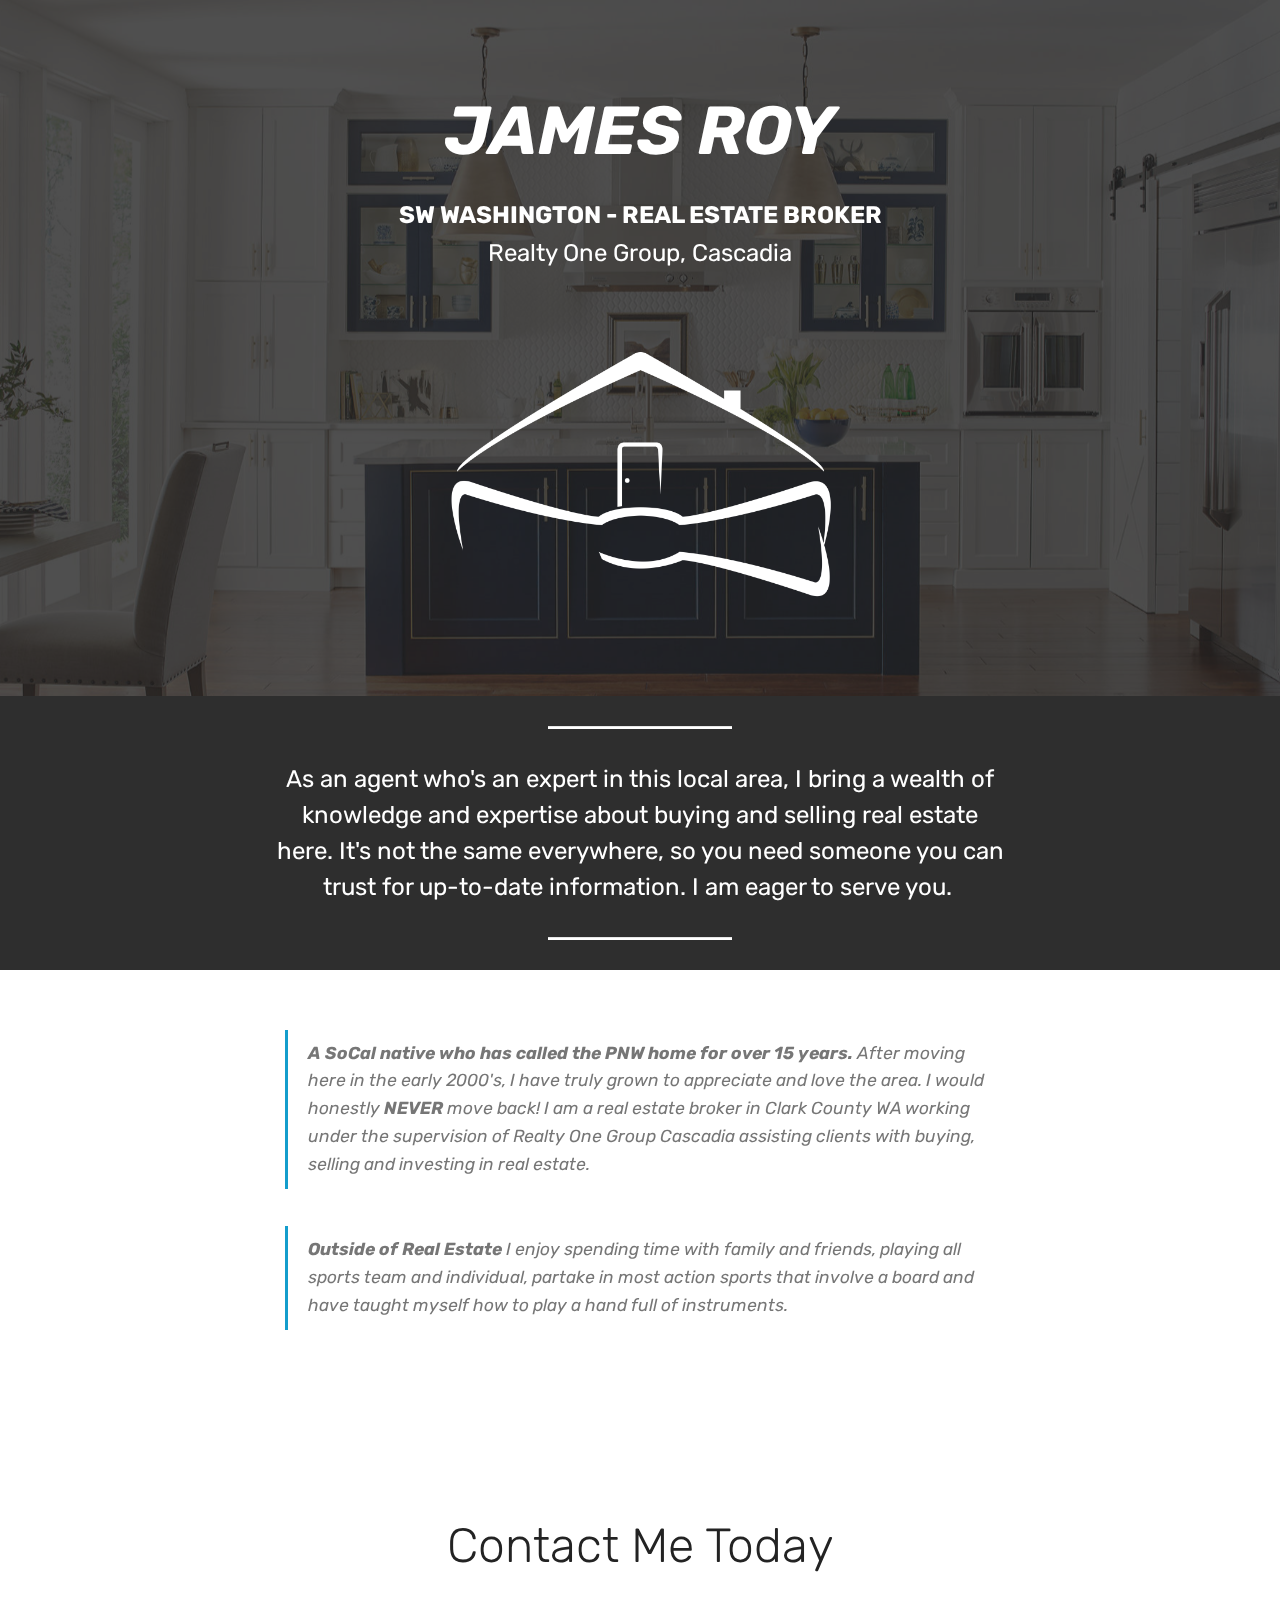
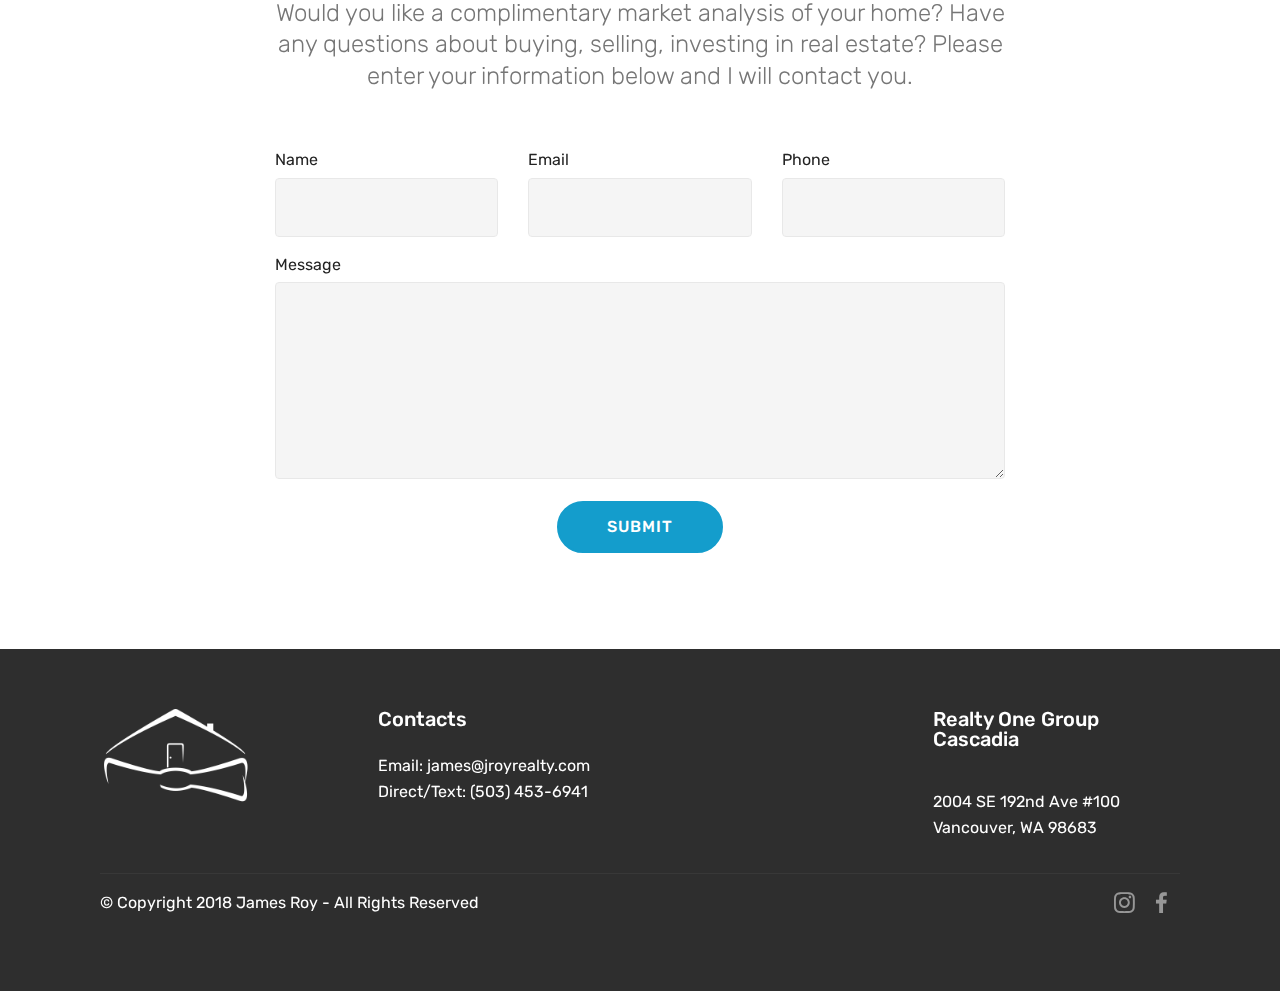
<file: index.html>
<!DOCTYPE html>
<html >
<head>
  <!-- Site made with Mobirise Website Builder v4.8.2, https://mobirise.com -->
  <meta charset="UTF-8">
  <meta http-equiv="X-UA-Compatible" content="IE=edge">
  <meta name="generator" content="Mobirise v4.8.2, mobirise.com">
  <meta name="viewport" content="width=device-width, initial-scale=1, minimum-scale=1">
  <link rel="shortcut icon" href="assets/images/logo4.png" type="image/x-icon">
  <meta name="description" content="">
  <title>Home</title>
  <link rel="stylesheet" href="assets/tether/tether.min.css">
  <link rel="stylesheet" href="assets/bootstrap/css/bootstrap.min.css">
  <link rel="stylesheet" href="assets/bootstrap/css/bootstrap-grid.min.css">
  <link rel="stylesheet" href="assets/bootstrap/css/bootstrap-reboot.min.css">
  <link rel="stylesheet" href="assets/socicon/css/styles.css">
  <link rel="stylesheet" href="assets/theme/css/style.css">
  <link rel="stylesheet" href="assets/mobirise/css/mbr-additional.css" type="text/css">
  
  
  
</head>
<body>
  <section class="header4 cid-r3Y7sxiqkl mbr-parallax-background" id="header4-l">

    

    <div class="mbr-overlay" style="opacity: 0.8; background-color: rgb(35, 35, 35);">
    </div>

    <div class="container">
        <div class="row justify-content-md-center">
            <div class="media-content col-md-10">
                <h1 class="mbr-section-title align-center mbr-white pb-3 mbr-bold mbr-fonts-style display-1"><em>JAMES ROY</em></h1>
                
                <div class="mbr-text align-center mbr-white pb-3">
                    <p class="mbr-text mbr-fonts-style display-5"><strong>SW WASHINGTON - REAL ESTATE BROKER 
<br></strong>Realty One Group, Cascadia</p>
                </div>
                
            </div>
            <div class="mbr-figure pt-5">
                <img src="assets/images/jamesroylogobh-1368x868.png" alt="Mobirise" title="" style="width: 35%;">
            </div>
        </div>
    </div>
</section>

<section class="engine"><a href="https://mobiri.se/k">develop free website</a></section><section class="mbr-section article content10 cid-r3Y9uBCU4L" id="content10-m">
    
     

    <div class="container">
        <div class="inner-container" style="width: 66%;">
            <hr class="line" style="width: 25%;">
            <div class="section-text align-center mbr-white mbr-fonts-style display-5">As an agent who's an expert in this local area, I bring a wealth of knowledge and expertise about buying and selling real estate here. It's not the same everywhere, so you need someone you can trust for up-to-date information. I am eager to serve you.&nbsp;</div>
            <hr class="line" style="width: 25%;">
        </div>
    </div>
</section>

<section class="mbr-section article content1 cid-r3Y9zrLnCW" id="content2-n">

     

    <div class="container">
        <div class="media-container-row">
            <div class="mbr-text col-12 col-md-8 mbr-fonts-style display-7">
                <blockquote><strong>A SoCal native who has called the PNW home for over 15 years. </strong>After moving here in the early 2000's, I have truly grown to appreciate and love the area. I would honestly <strong>NEVER </strong>move back! I am a real estate broker in Clark County WA working under the supervision of Realty One Group Cascadia assisting clients with buying, selling and investing in real estate.
</blockquote><blockquote><strong>Outside of Real Estate </strong>I enjoy spending time with family and friends, playing all sports team and individual, partake in most action sports that involve a board and have taught myself how to play a hand full of instruments.</blockquote>
            </div>
        </div>
    </div>
</section>

<section class="mbr-section form1 cid-r3Y9T7lG1L" id="form1-o">

    

    
    <div class="container">
        <div class="row justify-content-center">
            <div class="title col-12 col-lg-8">
                <h2 class="mbr-section-title align-center pb-3 mbr-fonts-style display-2">Contact Me Today</h2>
                <h3 class="mbr-section-subtitle align-center mbr-light pb-3 mbr-fonts-style display-5">Would you like a complimentary market analysis of your home? Have any questions about buying, selling, investing in real estate? Please enter your information below and I will contact you.</h3>
            </div>
        </div>
    </div>
    <div class="container">
        <div class="row justify-content-center">
            <div class="media-container-column col-lg-8" data-form-type="formoid">
                    <div data-form-alert="" hidden="">
                        Thanks for filling out the form!
                    </div>
            
                    <form class="mbr-form" action="https://mobirise.com/" method="post" data-form-title="Mobirise Form"><input type="hidden" name="email" data-form-email="true" value="YinCKMkkNuNiBNQn+BeP5M1JzKPNZS1VgDRYsrPQZdUnz6xaem5VPh/iPGEWMq/+KNZ+ryUH9iMjsWUMlljxqeqvOwVBIefvFcr96LjX35GRFN1wutJuOsRZaUgPzMNo" data-form-field="Email">
                        <div class="row row-sm-offset">
                            <div class="col-md-4 multi-horizontal" data-for="name">
                                <div class="form-group">
                                    <label class="form-control-label mbr-fonts-style display-7" for="name-form1-o">Name</label>
                                    <input type="text" class="form-control" name="name" data-form-field="Name" required="" id="name-form1-o">
                                </div>
                            </div>
                            <div class="col-md-4 multi-horizontal" data-for="email">
                                <div class="form-group">
                                    <label class="form-control-label mbr-fonts-style display-7" for="email-form1-o">Email</label>
                                    <input type="email" class="form-control" name="email" data-form-field="Email" required="" id="email-form1-o">
                                </div>
                            </div>
                            <div class="col-md-4 multi-horizontal" data-for="phone">
                                <div class="form-group">
                                    <label class="form-control-label mbr-fonts-style display-7" for="phone-form1-o">Phone</label>
                                    <input type="tel" class="form-control" name="phone" data-form-field="Phone" id="phone-form1-o">
                                </div>
                            </div>
                        </div>
                        <div class="form-group" data-for="message">
                            <label class="form-control-label mbr-fonts-style display-7" for="message-form1-o">Message</label>
                            <textarea type="text" class="form-control" name="message" rows="7" data-form-field="Message" id="message-form1-o"></textarea>
                        </div>
            
                        <span class="input-group-btn"><button href="" type="submit" class="btn btn-primary btn-form display-4">SUBMIT</button></span>
                    </form>
            </div>
        </div>
    </div>
</section>

<section class="cid-r3YbF5GSP5" id="footer1-q">

    

    

    <div class="container">
        <div class="media-container-row content text-white">
            <div class="col-12 col-md-3">
                <div class="media-wrap">
                    <a href="https://mobirise.com/">
                        <img src="assets/images/jamesroylogobh-192x122.png" alt="Mobirise" title="">
                    </a>
                </div>
            </div>
            <div class="col-12 col-md-3 mbr-fonts-style display-7">
                <h5 class="pb-3">
                    Contacts
                </h5>
                <p class="mbr-text">Email: james@jroyrealty.com         Direct/Text: (503) 453-6941</p>
            </div>
            <div class="col-12 col-md-3 mbr-fonts-style display-7">
                <h5 class="pb-3"></h5>
                <p class="mbr-text"></p>
            </div>
            <div class="col-12 col-md-3 mbr-fonts-style display-7">
                <h5 class="pb-3"><p>Realty One Group Cascadia</p></h5>
                <p class="mbr-text">2004 SE 192nd Ave #100<br>Vancouver, WA 98683</p>
            </div>
        </div>
        <div class="footer-lower">
            <div class="media-container-row">
                <div class="col-sm-12">
                    <hr>
                </div>
            </div>
            <div class="media-container-row mbr-white">
                <div class="col-sm-6 copyright">
                    <p class="mbr-text mbr-fonts-style display-7">
                        © Copyright 2018 James Roy - All Rights Reserved
                    </p>
                </div>
                <div class="col-md-6">
                    <div class="social-list align-right">
                        <div class="soc-item">
                            <a href="https://instagram.com/jamesroyrealty" target="_blank">
                                <span class="mbr-iconfont mbr-iconfont-social socicon-instagram socicon"></span>
                            </a>
                        </div>
                        <div class="soc-item">
                            <a href="https://www.facebook.com/jamesroyrealty" target="_blank">
                                <span class="mbr-iconfont mbr-iconfont-social socicon-facebook socicon"></span>
                            </a>
                        </div>
                        
                        
                        
                        
                    </div>
                </div>
            </div>
        </div>
    </div>
</section>


  <script src="assets/web/assets/jquery/jquery.min.js"></script>
  <script src="assets/popper/popper.min.js"></script>
  <script src="assets/tether/tether.min.js"></script>
  <script src="assets/bootstrap/js/bootstrap.min.js"></script>
  <script src="assets/smoothscroll/smooth-scroll.js"></script>
  <script src="assets/parallax/jarallax.min.js"></script>
  <script src="assets/theme/js/script.js"></script>
  <script src="assets/formoid/formoid.min.js"></script>
  
  
</body>
</html>
</file>
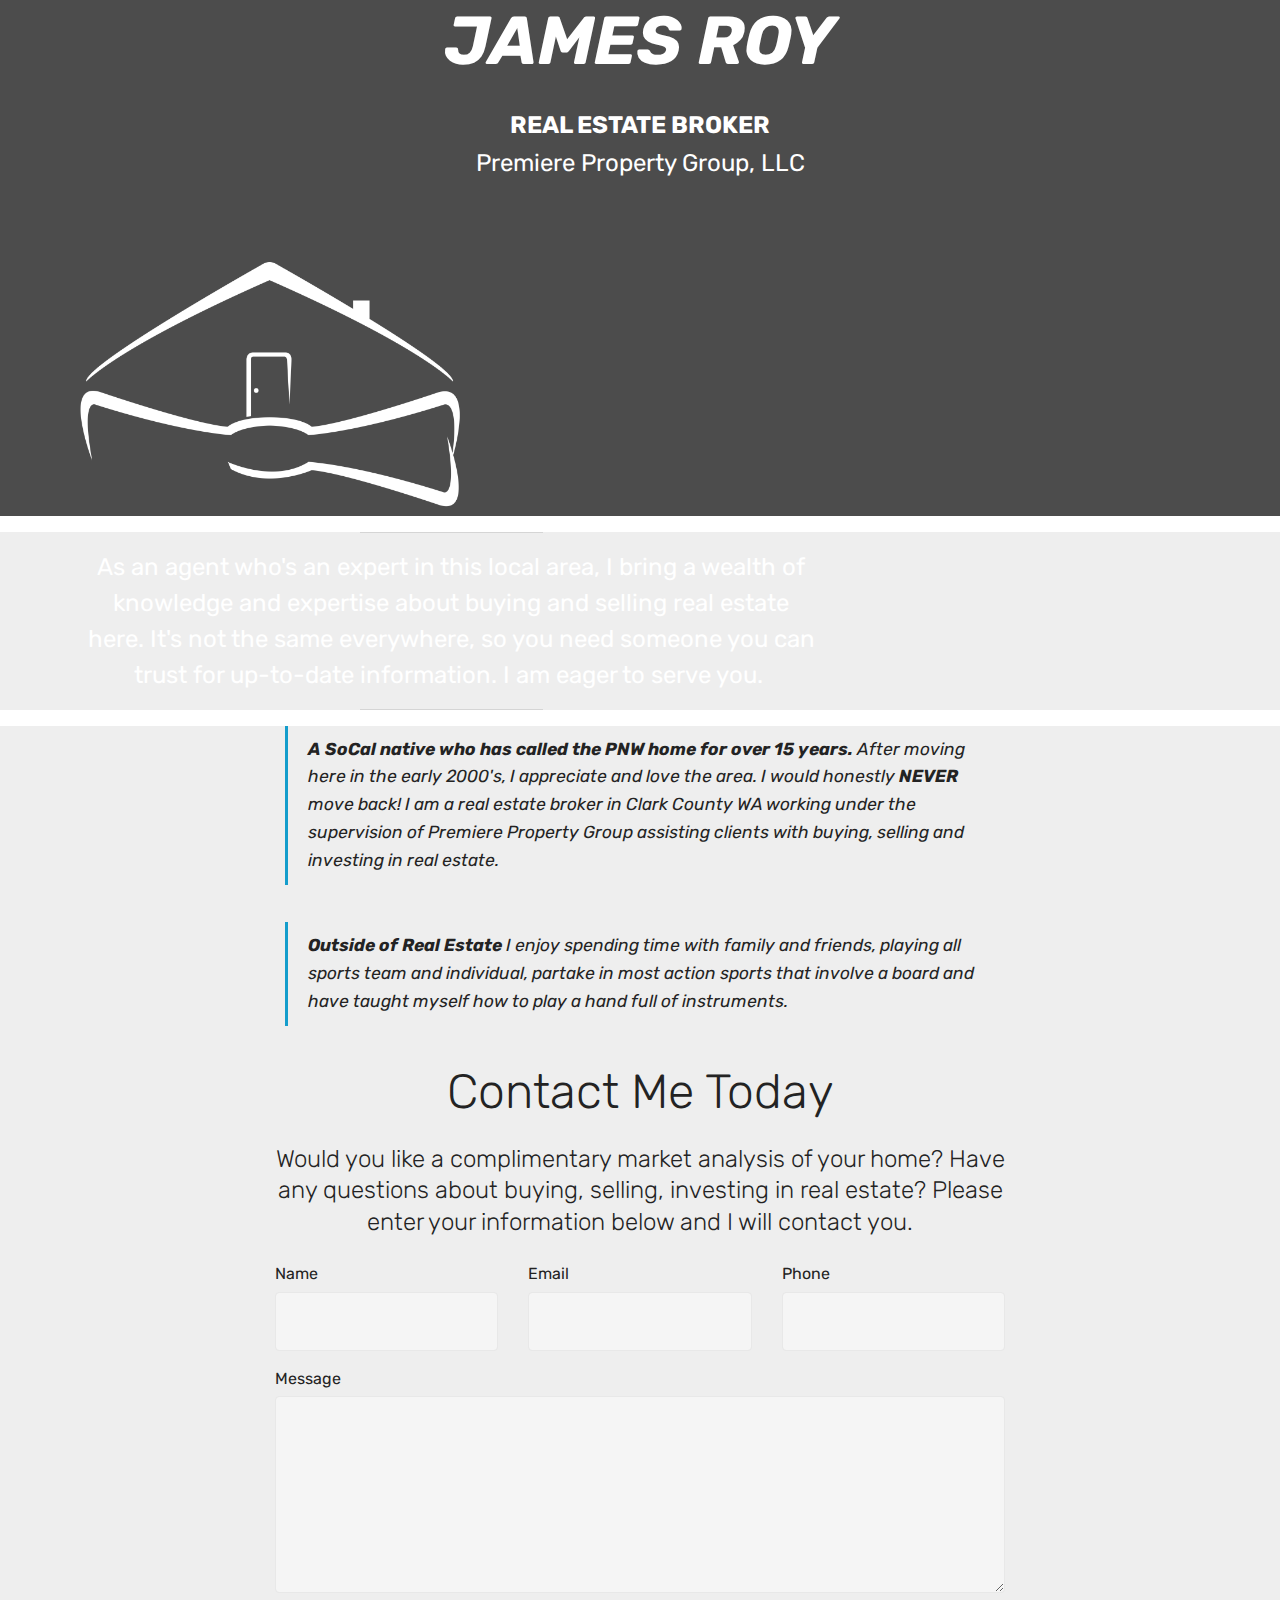
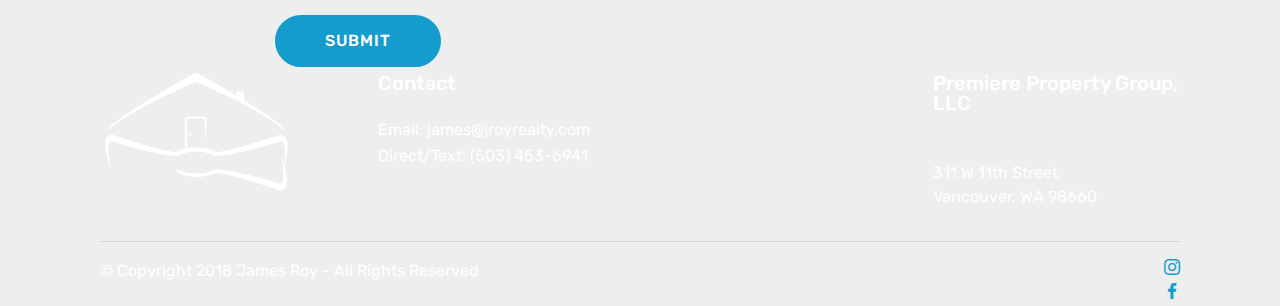
<file: inde.html>
<!DOCTYPE html>
<html >
<head>
  <!-- Site made with Mobirise Website Builder v4.8.2, https://mobirise.com -->
  <meta charset="UTF-8">
  <meta http-equiv="X-UA-Compatible" content="IE=edge">
  <meta name="generator" content="Mobirise v4.8.2, mobirise.com">
  <meta name="viewport" content="width=device-width, initial-scale=1, minimum-scale=1">
  <link rel="shortcut icon" href="assets/images/logo4.png" type="image/x-icon">
  <meta name="description" content="Web Page Maker Description">
  <title>Home</title>
  <link rel="stylesheet" href="assets/tether/tether.min.css">
  <link rel="stylesheet" href="assets/bootstrap/css/bootstrap.min.css">
  <link rel="stylesheet" href="assets/bootstrap/css/bootstrap-grid.min.css">
  <link rel="stylesheet" href="assets/bootstrap/css/bootstrap-reboot.min.css">
  <link rel="stylesheet" href="assets/socicon/css/styles.css">
  <link rel="stylesheet" href="assets/theme/css/style.css">
  <link rel="stylesheet" href="assets/mobirise/css/mbr-additional.css" type="text/css">
  
  
  
</head>
<body>
  <section class="header4 cid-r3XmGSBI8f mbr-parallax-background" id="header4-7">

    

    <div class="mbr-overlay" style="opacity: 0.8; background-color: rgb(35, 35, 35);">
    </div>

    <div class="container">
        <div class="row justify-content-md-center">
            <div class="media-content col-md-10">
                <h1 class="mbr-section-title align-center mbr-white pb-3 mbr-bold mbr-fonts-style display-1"><em>
                    JAMES ROY</em></h1>
                
                <div class="mbr-text align-center mbr-white pb-3">
                    <p class="mbr-text mbr-fonts-style display-5"><strong>
                        REAL ESTATE BROKER</strong><br>Premiere Property Group, LLC</p>
                </div>
                
            </div>
            <div class="mbr-figure pt-5">
                <img src="assets/images/jamesroylogobh-1368x868.png" alt="Mobirise" title="" style="width: 35%;">
            </div>
        </div>
    </div>
</section>

<section class="engine"><a href="https://mobiri.se/a">online website builder</a></section><section class="mbr-section article content10 cid-r3XwOEN87D" id="content10-9">
    
     

    <div class="container">
        <div class="inner-container" style="width: 66%;">
            <hr class="line" style="width: 25%;">
            <div class="section-text align-center mbr-white mbr-fonts-style display-5">As an agent who's an expert in this local area, I bring a wealth of knowledge and expertise about buying and selling real estate here. It's not the same everywhere, so you need someone you can trust for up-to-date information. I am eager to serve you.&nbsp;</div>
            <hr class="line" style="width: 25%;">
        </div>
    </div>
</section>

<section class="mbr-section article content1 cid-r3Xy58lvwC" id="content2-a">

     

    <div class="container">
        <div class="media-container-row">
            <div class="mbr-text col-12 col-md-8 mbr-fonts-style display-7">
                <blockquote><strong>A SoCal native who has called the PNW home for over 15 years.</strong> After moving here in the early 2000's, I appreciate and love the area. I would honestly <strong>NEVER</strong> move back!<strong> </strong>I am a real estate broker in Clark County WA working under the supervision of Premiere Property Group assisting clients with buying, selling and investing in real estate.
</blockquote><blockquote><strong>Outside of Real Estate</strong> I enjoy spending time with family and friends, playing all sports team and individual, partake in most action sports that involve a board and have taught myself how to play a hand full of instruments.
</blockquote>
            </div>
        </div>
    </div>
</section>

<section class="mbr-section form1 cid-r3XBmZiJTX" id="form1-c">

    

    
    <div class="container">
        <div class="row justify-content-center">
            <div class="title col-12 col-lg-8">
                <h2 class="mbr-section-title align-center pb-3 mbr-fonts-style display-2">
                    Contact Me Today</h2>
                <h3 class="mbr-section-subtitle align-center mbr-light pb-3 mbr-fonts-style display-5">Would you like a complimentary market analysis of your home? Have any questions about buying, selling, investing in real estate? Please enter your information below and I will contact you.</h3>
            </div>
        </div>
    </div>
    <div class="container">
        <div class="row justify-content-center">
            <div class="media-container-column col-lg-8" data-form-type="formoid">
                    <div data-form-alert="" hidden="">
                        Thanks for filling out the form!
                    </div>
            
                    <form class="mbr-form" action="https://mobirise.com/" method="post" data-form-title="Mobirise Form"><input type="hidden" name="email" data-form-email="true" value="eseO35uTD5Y7LTPgomweY+0rHVmib5DiQC/Akhon9Ho6kfwH5BfzNN5FbxytJHUiLfXz5OBWdT5HtHb29wm0T04zx6gfnUDT/emtRiMo8w0g7U1UUfP2hVT0W7h35k7p" data-form-field="Email">
                        <div class="row row-sm-offset">
                            <div class="col-md-4 multi-horizontal" data-for="name">
                                <div class="form-group">
                                    <label class="form-control-label mbr-fonts-style display-7" for="name-form1-c">Name</label>
                                    <input type="text" class="form-control" name="name" data-form-field="Name" required="" id="name-form1-c">
                                </div>
                            </div>
                            <div class="col-md-4 multi-horizontal" data-for="email">
                                <div class="form-group">
                                    <label class="form-control-label mbr-fonts-style display-7" for="email-form1-c">Email</label>
                                    <input type="email" class="form-control" name="email" data-form-field="Email" required="" id="email-form1-c">
                                </div>
                            </div>
                            <div class="col-md-4 multi-horizontal" data-for="phone">
                                <div class="form-group">
                                    <label class="form-control-label mbr-fonts-style display-7" for="phone-form1-c">Phone</label>
                                    <input type="tel" class="form-control" name="phone" data-form-field="Phone" id="phone-form1-c">
                                </div>
                            </div>
                        </div>
                        <div class="form-group" data-for="message">
                            <label class="form-control-label mbr-fonts-style display-7" for="message-form1-c">Message</label>
                            <textarea type="text" class="form-control" name="message" rows="7" data-form-field="Message" id="message-form1-c"></textarea>
                        </div>
            
                        <span class="input-group-btn"><button href="" type="submit" class="btn btn-primary btn-form display-4">SUBMIT</button></span>
                    </form>
            </div>
        </div>
    </div>
</section>

<section class="cid-r3XQrVYOyY" id="footer1-e">

    

    

    <div class="container">
        <div class="media-container-row content text-white">
            <div class="col-12 col-md-3">
                <div class="media-wrap">
                    <a href="https://mobirise.com/">
                        <img src="assets/images/jamesroylogobh-192x122.png" alt="Mobirise" title="">
                    </a>
                </div>
            </div>
            <div class="col-12 col-md-3 mbr-fonts-style display-7">
                <h5 class="pb-3">
                    Contact</h5>
                <p class="mbr-text">Email: james@jroyrealty.com 
<br>Direct/Text: (503) 453-6941 &nbsp; &nbsp; &nbsp; &nbsp; &nbsp; &nbsp; &nbsp; &nbsp; &nbsp;&nbsp;</p>
            </div>
            <div class="col-12 col-md-3 mbr-fonts-style display-7">
                <h5 class="pb-3"></h5>
                <p class="mbr-text"></p>
            </div>
            <div class="col-12 col-md-3 mbr-fonts-style display-7">
                <h5 class="pb-3"><p>Premiere Property Group, LLC</p></h5>
                <p class="mbr-text"></p><p>311 W 11th Street &nbsp; &nbsp; &nbsp; &nbsp; &nbsp; <span style="font-size: 1rem;">Vancouver, WA 98660</span></p><p></p>
            </div>
        </div>
        <div class="footer-lower">
            <div class="media-container-row">
                <div class="col-sm-12">
                    <hr>
                </div>
            </div>
            <div class="media-container-row mbr-white">
                <div class="col-sm-6 copyright">
                    <p class="mbr-text mbr-fonts-style display-7">
                        © Copyright 2018 James Roy - All Rights Reserved
                    </p>
                </div>
                <div class="col-md-6">
                    <div class="social-list align-right">
                        <div class="soc-item">
                            <a href="https://instagram.com/jamesroyrealty" target="_blank">
                                <span class="mbr-iconfont mbr-iconfont-social socicon-instagram socicon"></span>
                            </a>
                        </div>
                        <div class="soc-item">
                            <a href="https://www.facebook.com/jamesroyrealty" target="_blank">
                                <span class="mbr-iconfont mbr-iconfont-social socicon-facebook socicon"></span>
                            </a>
                        </div>
                        
                        
                        
                        
                    </div>
                </div>
            </div>
        </div>
    </div>
</section>


  <script src="assets/web/assets/jquery/jquery.min.js"></script>
  <script src="assets/popper/popper.min.js"></script>
  <script src="assets/tether/tether.min.js"></script>
  <script src="assets/bootstrap/js/bootstrap.min.js"></script>
  <script src="assets/smoothscroll/smooth-scroll.js"></script>
  <script src="assets/parallax/jarallax.min.js"></script>
  <script src="assets/theme/js/script.js"></script>
  <script src="assets/formoid/formoid.min.js"></script>
  
  
</body>
</html>
</file>
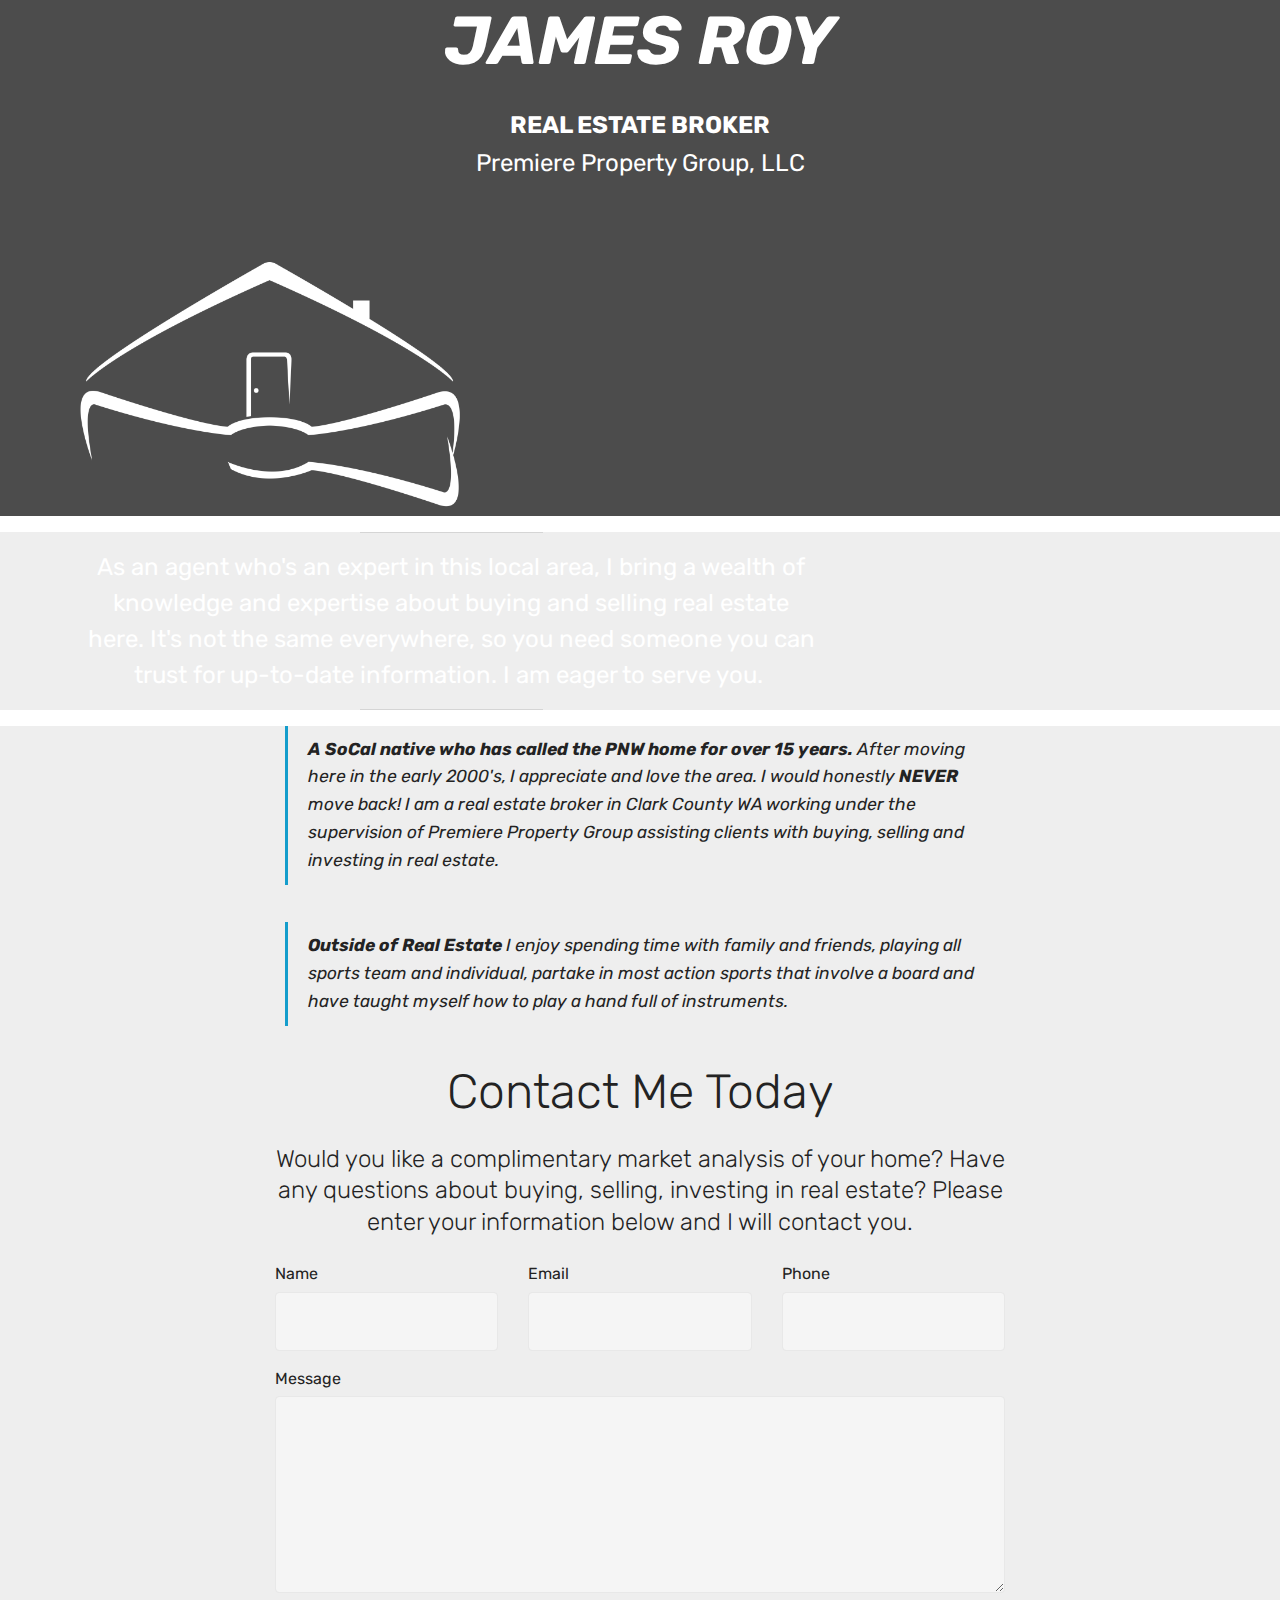
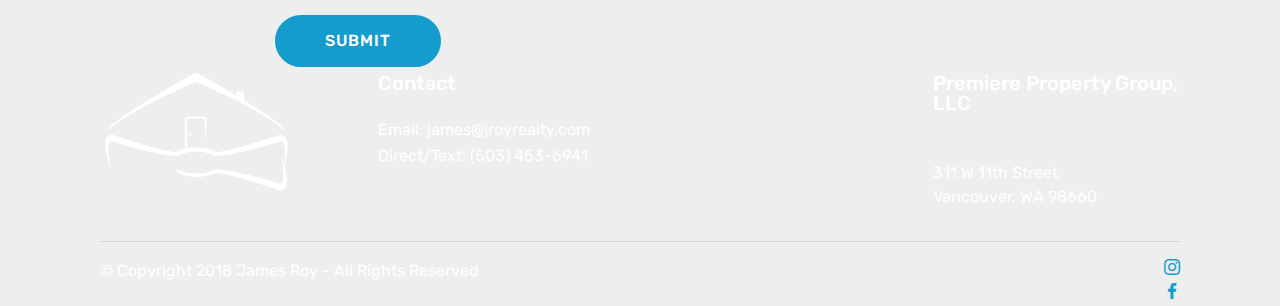
<file: page1.html>
<!DOCTYPE html>
<html >
<head>
  <!-- Site made with Mobirise Website Builder v4.8.2, https://mobirise.com -->
  <meta charset="UTF-8">
  <meta http-equiv="X-UA-Compatible" content="IE=edge">
  <meta name="generator" content="Mobirise v4.8.2, mobirise.com">
  <meta name="viewport" content="width=device-width, initial-scale=1, minimum-scale=1">
  <link rel="shortcut icon" href="assets/images/logo2.png" type="image/x-icon">
  <meta name="description" content="Web Page Maker Description">
  <title>Landing Page</title>
  <link rel="stylesheet" href="assets/tether/tether.min.css">
  <link rel="stylesheet" href="assets/bootstrap/css/bootstrap.min.css">
  <link rel="stylesheet" href="assets/bootstrap/css/bootstrap-grid.min.css">
  <link rel="stylesheet" href="assets/bootstrap/css/bootstrap-reboot.min.css">
  <link rel="stylesheet" href="assets/socicon/css/styles.css">
  <link rel="stylesheet" href="assets/theme/css/style.css">
  <link rel="stylesheet" href="assets/mobirise/css/mbr-additional.css" type="text/css">
  
  
  
</head>
<body>
  <section class="header4 cid-r3XmGSBI8f mbr-parallax-background" id="header4-7">

    

    <div class="mbr-overlay" style="opacity: 0.8; background-color: rgb(35, 35, 35);">
    </div>

    <div class="container">
        <div class="row justify-content-md-center">
            <div class="media-content col-md-10">
                <h1 class="mbr-section-title align-center mbr-white pb-3 mbr-bold mbr-fonts-style display-1"><em>
                    JAMES ROY</em></h1>
                
                <div class="mbr-text align-center mbr-white pb-3">
                    <p class="mbr-text mbr-fonts-style display-5"><strong>
                        REAL ESTATE BROKER</strong><br>Premiere Property Group, LLC</p>
                </div>
                
            </div>
            <div class="mbr-figure pt-5">
                <img src="assets/images/jamesroylogobh-1368x868.png" alt="Mobirise" title="" style="width: 35%;">
            </div>
        </div>
    </div>
</section>

<section class="engine"><a href="https://mobiri.se/r">bootstrap templates</a></section><section class="mbr-section article content10 cid-r3XwOEN87D" id="content10-9">
    
     

    <div class="container">
        <div class="inner-container" style="width: 66%;">
            <hr class="line" style="width: 25%;">
            <div class="section-text align-center mbr-white mbr-fonts-style display-5">As an agent who's an expert in this local area, I bring a wealth of knowledge and expertise about buying and selling real estate here. It's not the same everywhere, so you need someone you can trust for up-to-date information. I am eager to serve you.&nbsp;</div>
            <hr class="line" style="width: 25%;">
        </div>
    </div>
</section>

<section class="mbr-section article content1 cid-r3Xy58lvwC" id="content2-a">

     

    <div class="container">
        <div class="media-container-row">
            <div class="mbr-text col-12 col-md-8 mbr-fonts-style display-7">
                <blockquote><strong>A SoCal native who has called the PNW home for over 15 years.</strong> After moving here in the early 2000's, I appreciate and love the area. I would honestly <strong>NEVER</strong> move back!<strong> </strong>I am a real estate broker in Clark County WA working under the supervision of Premiere Property Group assisting clients with buying, selling and investing in real estate.
</blockquote><blockquote><strong>Outside of Real Estate</strong> I enjoy spending time with family and friends, playing all sports team and individual, partake in most action sports that involve a board and have taught myself how to play a hand full of instruments.
</blockquote>
            </div>
        </div>
    </div>
</section>

<section class="mbr-section form1 cid-r3XBmZiJTX" id="form1-c">

    

    
    <div class="container">
        <div class="row justify-content-center">
            <div class="title col-12 col-lg-8">
                <h2 class="mbr-section-title align-center pb-3 mbr-fonts-style display-2">
                    Contact Me Today</h2>
                <h3 class="mbr-section-subtitle align-center mbr-light pb-3 mbr-fonts-style display-5">Would you like a complimentary market analysis of your home? Have any questions about buying, selling, investing in real estate? Please enter your information below and I will contact you.</h3>
            </div>
        </div>
    </div>
    <div class="container">
        <div class="row justify-content-center">
            <div class="media-container-column col-lg-8" data-form-type="formoid">
                    <div data-form-alert="" hidden="">
                        Thanks for filling out the form!
                    </div>
            
                    <form class="mbr-form" action="https://mobirise.com/" method="post" data-form-title="Mobirise Form"><input type="hidden" name="email" data-form-email="true" value="E+VetkzdMxjsAoFo1XfwMIxRe6IPlfUyljQfqHvezFdoXf46m/Q4KmXZHgV7ze8KQmxt8lWEOCdqmUcINje0UABCnlxZxg3cIrWJCs9i5NJTIt6aC1PvWb+1GDraHgSW" data-form-field="Email">
                        <div class="row row-sm-offset">
                            <div class="col-md-4 multi-horizontal" data-for="name">
                                <div class="form-group">
                                    <label class="form-control-label mbr-fonts-style display-7" for="name-form1-c">Name</label>
                                    <input type="text" class="form-control" name="name" data-form-field="Name" required="" id="name-form1-c">
                                </div>
                            </div>
                            <div class="col-md-4 multi-horizontal" data-for="email">
                                <div class="form-group">
                                    <label class="form-control-label mbr-fonts-style display-7" for="email-form1-c">Email</label>
                                    <input type="email" class="form-control" name="email" data-form-field="Email" required="" id="email-form1-c">
                                </div>
                            </div>
                            <div class="col-md-4 multi-horizontal" data-for="phone">
                                <div class="form-group">
                                    <label class="form-control-label mbr-fonts-style display-7" for="phone-form1-c">Phone</label>
                                    <input type="tel" class="form-control" name="phone" data-form-field="Phone" id="phone-form1-c">
                                </div>
                            </div>
                        </div>
                        <div class="form-group" data-for="message">
                            <label class="form-control-label mbr-fonts-style display-7" for="message-form1-c">Message</label>
                            <textarea type="text" class="form-control" name="message" rows="7" data-form-field="Message" id="message-form1-c"></textarea>
                        </div>
            
                        <span class="input-group-btn"><button href="" type="submit" class="btn btn-primary btn-form display-4">SUBMIT</button></span>
                    </form>
            </div>
        </div>
    </div>
</section>

<section class="cid-r3XQrVYOyY" id="footer1-e">

    

    

    <div class="container">
        <div class="media-container-row content text-white">
            <div class="col-12 col-md-3">
                <div class="media-wrap">
                    <a href="https://mobirise.com/">
                        <img src="assets/images/jamesroylogobh-192x122.png" alt="Mobirise" title="">
                    </a>
                </div>
            </div>
            <div class="col-12 col-md-3 mbr-fonts-style display-7">
                <h5 class="pb-3">
                    Contact</h5>
                <p class="mbr-text">Email: james@jroyrealty.com 
<br>Direct/Text: (503) 453-6941 &nbsp; &nbsp; &nbsp; &nbsp; &nbsp; &nbsp; &nbsp; &nbsp; &nbsp;&nbsp;</p>
            </div>
            <div class="col-12 col-md-3 mbr-fonts-style display-7">
                <h5 class="pb-3"></h5>
                <p class="mbr-text"></p>
            </div>
            <div class="col-12 col-md-3 mbr-fonts-style display-7">
                <h5 class="pb-3"><p>Premiere Property Group, LLC</p></h5>
                <p class="mbr-text"></p><p>311 W 11th Street &nbsp; &nbsp; &nbsp; &nbsp; &nbsp; <span style="font-size: 1rem;">Vancouver, WA 98660</span></p><p></p>
            </div>
        </div>
        <div class="footer-lower">
            <div class="media-container-row">
                <div class="col-sm-12">
                    <hr>
                </div>
            </div>
            <div class="media-container-row mbr-white">
                <div class="col-sm-6 copyright">
                    <p class="mbr-text mbr-fonts-style display-7">
                        © Copyright 2018 James Roy - All Rights Reserved
                    </p>
                </div>
                <div class="col-md-6">
                    <div class="social-list align-right">
                        <div class="soc-item">
                            <a href="https://instagram.com/jamesroyrealty" target="_blank">
                                <span class="mbr-iconfont mbr-iconfont-social socicon-instagram socicon"></span>
                            </a>
                        </div>
                        <div class="soc-item">
                            <a href="https://www.facebook.com/jamesroyrealty" target="_blank">
                                <span class="mbr-iconfont mbr-iconfont-social socicon-facebook socicon"></span>
                            </a>
                        </div>
                        
                        
                        
                        
                    </div>
                </div>
            </div>
        </div>
    </div>
</section>


  <script src="assets/web/assets/jquery/jquery.min.js"></script>
  <script src="assets/popper/popper.min.js"></script>
  <script src="assets/tether/tether.min.js"></script>
  <script src="assets/bootstrap/js/bootstrap.min.js"></script>
  <script src="assets/smoothscroll/smooth-scroll.js"></script>
  <script src="assets/parallax/jarallax.min.js"></script>
  <script src="assets/theme/js/script.js"></script>
  <script src="assets/formoid/formoid.min.js"></script>
  
  
</body>
</html>
</file>
<file: assets/socicon/css/styles.css>
@charset "UTF-8";

@font-face {
  font-family: "socicon";
  src:url("../fonts/socicon.eot");
  src:url("../fonts/socicon.eot?#iefix") format("embedded-opentype"),
    url("../fonts/socicon.woff") format("woff"),
    url("../fonts/socicon.ttf") format("truetype"),
    url("../fonts/socicon.svg#socicon") format("svg");
  font-weight: normal;
  font-style: normal;

}

[data-icon]:before {
  font-family: "socicon" !important;
  content: attr(data-icon);
  font-style: normal !important;
  font-weight: normal !important;
  font-variant: normal !important;
  text-transform: none !important;
  speak: none;
  line-height: 1;
  -webkit-font-smoothing: antialiased;
  -moz-osx-font-smoothing: grayscale;
}

[class^="socicon-"]:before,
[class*=" socicon-"]:before {
  font-family: "socicon" !important;
  font-style: normal !important;
  font-weight: normal !important;
  font-variant: normal !important;
  text-transform: none !important;
  speak: none;
  line-height: 1;
  -webkit-font-smoothing: antialiased;
  -moz-osx-font-smoothing: grayscale;
}

.socicon-modelmayhem:before {
  content: "\e000";
}
.socicon-mixcloud:before {
  content: "\e001";
}
.socicon-drupal:before {
  content: "\e002";
}
.socicon-swarm:before {
  content: "\e003";
}
.socicon-istock:before {
  content: "\e004";
}
.socicon-yammer:before {
  content: "\e005";
}
.socicon-ello:before {
  content: "\e006";
}
.socicon-stackoverflow:before {
  content: "\e007";
}
.socicon-persona:before {
  content: "\e008";
}
.socicon-triplej:before {
  content: "\e009";
}
.socicon-houzz:before {
  content: "\e00a";
}
.socicon-rss:before {
  content: "\e00b";
}
.socicon-paypal:before {
  content: "\e00c";
}
.socicon-odnoklassniki:before {
  content: "\e00d";
}
.socicon-airbnb:before {
  content: "\e00e";
}
.socicon-periscope:before {
  content: "\e00f";
}
.socicon-outlook:before {
  content: "\e010";
}
.socicon-coderwall:before {
  content: "\e011";
}
.socicon-tripadvisor:before {
  content: "\e012";
}
.socicon-appnet:before {
  content: "\e013";
}
.socicon-goodreads:before {
  content: "\e014";
}
.socicon-tripit:before {
  content: "\e015";
}
.socicon-lanyrd:before {
  content: "\e016";
}
.socicon-slideshare:before {
  content: "\e017";
}
.socicon-buffer:before {
  content: "\e018";
}
.socicon-disqus:before {
  content: "\e019";
}
.socicon-vkontakte:before {
  content: "\e01a";
}
.socicon-whatsapp:before {
  content: "\e01b";
}
.socicon-patreon:before {
  content: "\e01c";
}
.socicon-storehouse:before {
  content: "\e01d";
}
.socicon-pocket:before {
  content: "\e01e";
}
.socicon-mail:before {
  content: "\e01f";
}
.socicon-blogger:before {
  content: "\e020";
}
.socicon-technorati:before {
  content: "\e021";
}
.socicon-reddit:before {
  content: "\e022";
}
.socicon-dribbble:before {
  content: "\e023";
}
.socicon-stumbleupon:before {
  content: "\e024";
}
.socicon-digg:before {
  content: "\e025";
}
.socicon-envato:before {
  content: "\e026";
}
.socicon-behance:before {
  content: "\e027";
}
.socicon-delicious:before {
  content: "\e028";
}
.socicon-deviantart:before {
  content: "\e029";
}
.socicon-forrst:before {
  content: "\e02a";
}
.socicon-play:before {
  content: "\e02b";
}
.socicon-zerply:before {
  content: "\e02c";
}
.socicon-wikipedia:before {
  content: "\e02d";
}
.socicon-apple:before {
  content: "\e02e";
}
.socicon-flattr:before {
  content: "\e02f";
}
.socicon-github:before {
  content: "\e030";
}
.socicon-renren:before {
  content: "\e031";
}
.socicon-friendfeed:before {
  content: "\e032";
}
.socicon-newsvine:before {
  content: "\e033";
}
.socicon-identica:before {
  content: "\e034";
}
.socicon-bebo:before {
  content: "\e035";
}
.socicon-zynga:before {
  content: "\e036";
}
.socicon-steam:before {
  content: "\e037";
}
.socicon-xbox:before {
  content: "\e038";
}
.socicon-windows:before {
  content: "\e039";
}
.socicon-qq:before {
  content: "\e03a";
}
.socicon-douban:before {
  content: "\e03b";
}
.socicon-meetup:before {
  content: "\e03c";
}
.socicon-playstation:before {
  content: "\e03d";
}
.socicon-android:before {
  content: "\e03e";
}
.socicon-snapchat:before {
  content: "\e03f";
}
.socicon-twitter:before {
  content: "\e040";
}
.socicon-facebook:before {
  content: "\e041";
}
.socicon-googleplus:before {
  content: "\e042";
}
.socicon-pinterest:before {
  content: "\e043";
}
.socicon-foursquare:before {
  content: "\e044";
}
.socicon-yahoo:before {
  content: "\e045";
}
.socicon-skype:before {
  content: "\e046";
}
.socicon-yelp:before {
  content: "\e047";
}
.socicon-feedburner:before {
  content: "\e048";
}
.socicon-linkedin:before {
  content: "\e049";
}
.socicon-viadeo:before {
  content: "\e04a";
}
.socicon-xing:before {
  content: "\e04b";
}
.socicon-myspace:before {
  content: "\e04c";
}
.socicon-soundcloud:before {
  content: "\e04d";
}
.socicon-spotify:before {
  content: "\e04e";
}
.socicon-grooveshark:before {
  content: "\e04f";
}
.socicon-lastfm:before {
  content: "\e050";
}
.socicon-youtube:before {
  content: "\e051";
}
.socicon-vimeo:before {
  content: "\e052";
}
.socicon-dailymotion:before {
  content: "\e053";
}
.socicon-vine:before {
  content: "\e054";
}
.socicon-flickr:before {
  content: "\e055";
}
.socicon-500px:before {
  content: "\e056";
}
.socicon-wordpress:before {
  content: "\e058";
}
.socicon-tumblr:before {
  content: "\e059";
}
.socicon-twitch:before {
  content: "\e05a";
}
.socicon-8tracks:before {
  content: "\e05b";
}
.socicon-amazon:before {
  content: "\e05c";
}
.socicon-icq:before {
  content: "\e05d";
}
.socicon-smugmug:before {
  content: "\e05e";
}
.socicon-ravelry:before {
  content: "\e05f";
}
.socicon-weibo:before {
  content: "\e060";
}
.socicon-baidu:before {
  content: "\e061";
}
.socicon-angellist:before {
  content: "\e062";
}
.socicon-ebay:before {
  content: "\e063";
}
.socicon-imdb:before {
  content: "\e064";
}
.socicon-stayfriends:before {
  content: "\e065";
}
.socicon-residentadvisor:before {
  content: "\e066";
}
.socicon-google:before {
  content: "\e067";
}
.socicon-yandex:before {
  content: "\e068";
}
.socicon-sharethis:before {
  content: "\e069";
}
.socicon-bandcamp:before {
  content: "\e06a";
}
.socicon-itunes:before {
  content: "\e06b";
}
.socicon-deezer:before {
  content: "\e06c";
}
.socicon-telegram:before {
  content: "\e06e";
}
.socicon-openid:before {
  content: "\e06f";
}
.socicon-amplement:before {
  content: "\e070";
}
.socicon-viber:before {
  content: "\e071";
}
.socicon-zomato:before {
  content: "\e072";
}
.socicon-draugiem:before {
  content: "\e074";
}
.socicon-endomodo:before {
  content: "\e075";
}
.socicon-filmweb:before {
  content: "\e076";
}
.socicon-stackexchange:before {
  content: "\e077";
}
.socicon-wykop:before {
  content: "\e078";
}
.socicon-teamspeak:before {
  content: "\e079";
}
.socicon-teamviewer:before {
  content: "\e07a";
}
.socicon-ventrilo:before {
  content: "\e07b";
}
.socicon-younow:before {
  content: "\e07c";
}
.socicon-raidcall:before {
  content: "\e07d";
}
.socicon-mumble:before {
  content: "\e07e";
}
.socicon-medium:before {
  content: "\e06d";
}
.socicon-bebee:before {
  content: "\e07f";
}
.socicon-hitbox:before {
  content: "\e080";
}
.socicon-reverbnation:before {
  content: "\e081";
}
.socicon-formulr:before {
  content: "\e082";
}
.socicon-instagram:before {
  content: "\e057";
}
.socicon-battlenet:before {
  content: "\e083";
}
.socicon-chrome:before {
  content: "\e084";
}
.socicon-discord:before {
  content: "\e086";
}
.socicon-issuu:before {
  content: "\e087";
}
.socicon-macos:before {
  content: "\e088";
}
.socicon-firefox:before {
  content: "\e089";
}
.socicon-opera:before {
  content: "\e08d";
}
.socicon-keybase:before {
  content: "\e090";
}
.socicon-alliance:before {
  content: "\e091";
}
.socicon-livejournal:before {
  content: "\e092";
}
.socicon-googlephotos:before {
  content: "\e093";
}
.socicon-horde:before {
  content: "\e094";
}
.socicon-etsy:before {
  content: "\e095";
}
.socicon-zapier:before {
  content: "\e096";
}
.socicon-google-scholar:before {
  content: "\e097";
}
.socicon-researchgate:before {
  content: "\e098";
}
.socicon-wechat:before {
  content: "\e099";
}
.socicon-strava:before {
  content: "\e09a";
}
.socicon-line:before {
  content: "\e09b";
}
.socicon-lyft:before {
  content: "\e09c";
}
.socicon-uber:before {
  content: "\e09d";
}
.socicon-songkick:before {
  content: "\e09e";
}
.socicon-viewbug:before {
  content: "\e09f";
}
.socicon-googlegroups:before {
  content: "\e0a0";
}
.socicon-quora:before {
  content: "\e073";
}
.socicon-diablo:before {
  content: "\e085";
}
.socicon-blizzard:before {
  content: "\e0a1";
}
.socicon-hearthstone:before {
  content: "\e08b";
}
.socicon-heroes:before {
  content: "\e08a";
}
.socicon-overwatch:before {
  content: "\e08c";
}
.socicon-warcraft:before {
  content: "\e08e";
}
.socicon-starcraft:before {
  content: "\e08f";
}
.socicon-beam:before {
  content: "\e0a2";
}
.socicon-curse:before {
  content: "\e0a3";
}
.socicon-player:before {
  content: "\e0a4";
}
.socicon-streamjar:before {
  content: "\e0a5";
}
.socicon-nintendo:before {
  content: "\e0a6";
}
.socicon-hellocoton:before {
  content: "\e0a7";
}
</file>
<file: assets/theme/css/style.css>
/*!
 * Mobirise v4 theme (https://mobirise.com/)
 * Copyright 2017 Mobirise
 */
section {
  background-color: #eeeeee; }

section,
.container,
.container-fluid {
  position: relative;
  word-wrap: break-word; }

a.mbr-iconfont:hover {
  text-decoration: none; }

.article .lead p, .article .lead ul, .article .lead ol, .article .lead pre, .article .lead blockquote {
  margin-bottom: 0; }

a {
  font-style: normal;
  font-weight: 400;
  cursor: pointer; }
  a, a:hover {
    text-decoration: none; }

figure {
  margin-bottom: 0; }

body {
  color: #232323; }

h1, h2, h3, h4, h5, h6,
.h1, .h2, .h3, .h4, .h5, .h6,
.display-1, .display-2, .display-3, .display-4 {
  line-height: 1;
  word-break: break-word;
  word-wrap: break-word; }

b, strong {
  font-weight: bold; }

blockquote {
  padding: 10px 0 10px 20px;
  position: relative;
  border-left: 2px solid;
  border-color: #ff3366; }

input:-webkit-autofill, input:-webkit-autofill:hover, input:-webkit-autofill:focus, input:-webkit-autofill:active {
  transition-delay: 9999s;
  transition-property: background-color, color; }

textarea[type="hidden"] {
  display: none; }

body {
  position: relative; }

section {
  background-position: 50% 50%;
  background-repeat: no-repeat;
  background-size: cover; }
  section .mbr-background-video,
  section .mbr-background-video-preview {
    position: absolute;
    bottom: 0;
    left: 0;
    right: 0;
    top: 0; }

.hidden {
  visibility: hidden; }

.mbr-z-index20 {
  z-index: 20; }

/*! Base colors */
.mbr-white {
  color: #ffffff; }

.mbr-black {
  color: #000000; }

.mbr-bg-white {
  background-color: #ffffff; }

.mbr-bg-black {
  background-color: #000000; }

/*! Text-aligns */
.align-left {
  text-align: left; }

.align-center {
  text-align: center; }

.align-right {
  text-align: right; }

@media (max-width: 767px) {
  .align-left, .align-center, .align-right, .mbr-section-btn, .mbr-section-title {
    text-align: center; } }
/*! Font-weight  */
.mbr-light {
  font-weight: 300; }

.mbr-regular {
  font-weight: 400; }

.mbr-semibold {
  font-weight: 500; }

.mbr-bold {
  font-weight: 700; }

/*! Media  */
.media-size-item {
  -webkit-flex: 1 1 auto;
  -moz-flex: 1 1 auto;
  -ms-flex: 1 1 auto;
  -o-flex: 1 1 auto;
  flex: 1 1 auto; }

.media-content {
  -webkit-flex-basis: 100%;
  flex-basis: 100%; }

.media-container-row {
  display: -ms-flexbox;
  display: -webkit-flex;
  display: flex;
  -webkit-flex-direction: row;
  -ms-flex-direction: row;
  flex-direction: row;
  -webkit-flex-wrap: wrap;
  -ms-flex-wrap: wrap;
  flex-wrap: wrap;
  -webkit-justify-content: center;
  -ms-flex-pack: center;
  justify-content: center;
  -webkit-align-content: center;
  -ms-flex-line-pack: center;
  align-content: center;
  -webkit-align-items: start;
  -ms-flex-align: start;
  align-items: start; }
  .media-container-row .media-size-item {
    width: 400px; }

.media-container-column {
  display: -ms-flexbox;
  display: -webkit-flex;
  display: flex;
  -webkit-flex-direction: column;
  -ms-flex-direction: column;
  flex-direction: column;
  -webkit-flex-wrap: wrap;
  -ms-flex-wrap: wrap;
  flex-wrap: wrap;
  -webkit-justify-content: center;
  -ms-flex-pack: center;
  justify-content: center;
  -webkit-align-content: center;
  -ms-flex-line-pack: center;
  align-content: center;
  -webkit-align-items: stretch;
  -ms-flex-align: stretch;
  align-items: stretch; }
  .media-container-column > * {
    width: 100%; }

@media (min-width: 992px) {
  .media-container-row {
    -webkit-flex-wrap: nowrap;
    -ms-flex-wrap: nowrap;
    flex-wrap: nowrap; } }
figure {
  overflow: hidden; }

figure[mbr-media-size] {
  transition: width 0.1s; }

.mbr-figure img, .mbr-figure iframe {
  display: block;
  width: 100%; }

.card {
  background-color: transparent;
  border: none; }

.card-img {
  text-align: center;
  flex-shrink: 0; }

.media {
  max-width: 100%;
  margin: 0 auto; }

.mbr-figure {
  -ms-flex-item-align: center;
  -ms-grid-row-align: center;
  -webkit-align-self: center;
  align-self: center; }

.media-container > div {
  max-width: 100%; }

.mbr-figure img, .card-img img {
  width: 100%; }

@media (max-width: 991px) {
  .media-size-item {
    width: auto !important; }

  .media {
    width: auto; }

  .mbr-figure {
    width: 100% !important; } }
/*! Buttons */
.mbr-section-btn {
  margin-left: -.25rem;
  margin-right: -.25rem;
  font-size: 0; }

nav .mbr-section-btn {
  margin-left: 0rem;
  margin-right: 0rem; }

/*! Btn icon margin */
.btn .mbr-iconfont, .btn.btn-sm .mbr-iconfont {
  cursor: pointer;
  margin-right: 0.5rem; }

.btn.btn-md .mbr-iconfont, .btn.btn-md .mbr-iconfont {
  margin-right: 0.8rem; }

.mbr-regular {
  font-weight: 400; }

.mbr-semibold {
  font-weight: 500; }

.mbr-bold {
  font-weight: 700; }

[type="submit"] {
  -webkit-appearance: none; }

/*! Full-screen */
.mbr-fullscreen .mbr-overlay {
  min-height: 100vh; }

.mbr-fullscreen {
  display: flex;
  display: -webkit-flex;
  display: -moz-flex;
  display: -ms-flex;
  display: -o-flex;
  align-items: center;
  -webkit-align-items: center;
  min-height: 100vh;
  padding-top: 3rem;
  padding-bottom: 3rem; }

/*! Map */
.map {
  height: 25rem;
  position: relative; }
  .map iframe {
    width: 100%;
    height: 100%; }

/* Form */
.form-asterisk {
  font-family: initial;
  position: absolute;
  top: -2px;
  font-weight: normal; }

/*! Scroll to top arrow */
.mbr-arrow-up {
  bottom: 25px;
  right: 90px;
  position: fixed;
  text-align: right;
  z-index: 5000;
  color: #ffffff;
  font-size: 32px;
  transform: rotate(180deg);
  -webkit-transform: rotate(180deg); }

.mbr-arrow-up a {
  background: rgba(0, 0, 0, 0.2);
  border-radius: 3px;
  color: #fff;
  display: inline-block;
  height: 60px;
  width: 60px;
  outline-style: none !important;
  position: relative;
  text-decoration: none;
  transition: all .3s ease-in-out;
  cursor: pointer;
  text-align: center; }
  .mbr-arrow-up a:hover {
    background-color: rgba(0, 0, 0, 0.4); }
  .mbr-arrow-up a i {
    line-height: 60px; }

.mbr-arrow-up-icon {
  display: block;
  color: #fff; }

.mbr-arrow-up-icon::before {
  content: "\203a";
  display: inline-block;
  font-family: serif;
  font-size: 32px;
  line-height: 1;
  font-style: normal;
  position: relative;
  top: 6px;
  left: -4px;
  -webkit-transform: rotate(-90deg);
  transform: rotate(-90deg); }

/*! Arrow Down */
.mbr-arrow {
  position: absolute;
  bottom: 45px;
  left: 50%;
  width: 60px;
  height: 60px;
  cursor: pointer;
  background-color: rgba(80, 80, 80, 0.5);
  border-radius: 50%;
  -webkit-transform: translateX(-50%);
  transform: translateX(-50%); }
  .mbr-arrow > a {
    display: inline-block;
    text-decoration: none;
    outline-style: none;
    -webkit-animation: arrowdown 1.7s ease-in-out infinite;
    animation: arrowdown 1.7s ease-in-out infinite; }
    .mbr-arrow > a > i {
      position: absolute;
      top: -2px;
      left: 15px;
      font-size: 2rem; }

@keyframes arrowdown {
  0% {
    transform: translateY(0px);
    -webkit-transform: translateY(0px); }
  50% {
    transform: translateY(-5px);
    -webkit-transform: translateY(-5px); }
  100% {
    transform: translateY(0px);
    -webkit-transform: translateY(0px); } }
@-webkit-keyframes arrowdown {
  0% {
    transform: translateY(0px);
    -webkit-transform: translateY(0px); }
  50% {
    transform: translateY(-5px);
    -webkit-transform: translateY(-5px); }
  100% {
    transform: translateY(0px);
    -webkit-transform: translateY(0px); } }
@media (max-width: 500px) {
  .mbr-arrow-up {
    left: 50%;
    right: auto;
    transform: translateX(-50%) rotate(180deg);
    -webkit-transform: translateX(-50%) rotate(180deg); } }
/*Gradients animation*/
@keyframes gradient-animation {
  from {
    background-position: 0% 100%;
    animation-timing-function: ease-in-out; }
  to {
    background-position: 100% 0%;
    animation-timing-function: ease-in-out; } }
@-webkit-keyframes gradient-animation {
  from {
    background-position: 0% 100%;
    animation-timing-function: ease-in-out; }
  to {
    background-position: 100% 0%;
    animation-timing-function: ease-in-out; } }
.bg-gradient {
  background-size: 200% 200%;
  animation: gradient-animation 5s infinite alternate;
  -webkit-animation: gradient-animation 5s infinite alternate; }

.menu .navbar-brand {
  display: -webkit-flex; }
  .menu .navbar-brand span {
    display: flex;
    display: -webkit-flex; }
  .menu .navbar-brand .navbar-caption-wrap {
    display: -webkit-flex; }
  .menu .navbar-brand .navbar-logo img {
    display: -webkit-flex; }
@media (min-width: 768px) and (max-width: 991px) {
  .menu .navbar-toggleable-sm .navbar-nav {
    display: -webkit-box;
    display: -webkit-flex;
    display: -ms-flexbox; } }
@media (min-width: 992px) {
  .menu .navbar-nav.nav-dropdown {
    display: -webkit-flex; }
  .menu .navbar-toggleable-sm .navbar-collapse {
    display: -webkit-flex !important; } }

/*# sourceMappingURL=style.css.map */
.engine {
	position: absolute;
	text-indent: -2400px;
	text-align: center;
	padding: 0;
	top: 0;
	left: -2400px;
}
</file>
<file: assets/mobirise/css/mbr-additional.css>
@import url(https://fonts.googleapis.com/css?family=Rubik:300,300i,400,400i,500,500i,700,700i,900,900i);





body {
  font-style: normal;
  line-height: 1.5;
}
.mbr-section-title {
  font-style: normal;
  line-height: 1.2;
}
.mbr-section-subtitle {
  line-height: 1.3;
}
.mbr-text {
  font-style: normal;
  line-height: 1.6;
}
.display-1 {
  font-family: 'Rubik', sans-serif;
  font-size: 4.25rem;
}
.display-1 > .mbr-iconfont {
  font-size: 6.8rem;
}
.display-2 {
  font-family: 'Rubik', sans-serif;
  font-size: 3rem;
}
.display-2 > .mbr-iconfont {
  font-size: 4.8rem;
}
.display-4 {
  font-family: 'Rubik', sans-serif;
  font-size: 1rem;
}
.display-4 > .mbr-iconfont {
  font-size: 1.6rem;
}
.display-5 {
  font-family: 'Rubik', sans-serif;
  font-size: 1.5rem;
}
.display-5 > .mbr-iconfont {
  font-size: 2.4rem;
}
.display-7 {
  font-family: 'Rubik', sans-serif;
  font-size: 1rem;
}
.display-7 > .mbr-iconfont {
  font-size: 1.6rem;
}
/* ---- Fluid typography for mobile devices ---- */
/* 1.4 - font scale ratio ( bootstrap == 1.42857 ) */
/* 100vw - current viewport width */
/* (48 - 20)  48 == 48rem == 768px, 20 == 20rem == 320px(minimal supported viewport) */
/* 0.65 - min scale variable, may vary */
@media (max-width: 768px) {
  .display-1 {
    font-size: 3.4rem;
    font-size: calc( 2.1374999999999997rem + (4.25 - 2.1374999999999997) * ((100vw - 20rem) / (48 - 20)));
    line-height: calc( 1.4 * (2.1374999999999997rem + (4.25 - 2.1374999999999997) * ((100vw - 20rem) / (48 - 20))));
  }
  .display-2 {
    font-size: 2.4rem;
    font-size: calc( 1.7rem + (3 - 1.7) * ((100vw - 20rem) / (48 - 20)));
    line-height: calc( 1.4 * (1.7rem + (3 - 1.7) * ((100vw - 20rem) / (48 - 20))));
  }
  .display-4 {
    font-size: 0.8rem;
    font-size: calc( 1rem + (1 - 1) * ((100vw - 20rem) / (48 - 20)));
    line-height: calc( 1.4 * (1rem + (1 - 1) * ((100vw - 20rem) / (48 - 20))));
  }
  .display-5 {
    font-size: 1.2rem;
    font-size: calc( 1.175rem + (1.5 - 1.175) * ((100vw - 20rem) / (48 - 20)));
    line-height: calc( 1.4 * (1.175rem + (1.5 - 1.175) * ((100vw - 20rem) / (48 - 20))));
  }
}
/* Buttons */
.btn {
  font-weight: 500;
  border-width: 2px;
  font-style: normal;
  letter-spacing: 1px;
  margin: .4rem .8rem;
  white-space: normal;
  -webkit-transition: all 0.3s ease-in-out;
  -moz-transition: all 0.3s ease-in-out;
  transition: all 0.3s ease-in-out;
  padding: 1rem 3rem;
  border-radius: 3px;
  display: inline-flex;
  align-items: center;
  justify-content: center;
  word-break: break-word;
}
.btn-sm {
  font-weight: 500;
  letter-spacing: 1px;
  -webkit-transition: all 0.3s ease-in-out;
  -moz-transition: all 0.3s ease-in-out;
  transition: all 0.3s ease-in-out;
  padding: 0.6rem 1.5rem;
  border-radius: 3px;
}
.btn-md {
  font-weight: 500;
  letter-spacing: 1px;
  margin: .4rem .8rem !important;
  -webkit-transition: all 0.3s ease-in-out;
  -moz-transition: all 0.3s ease-in-out;
  transition: all 0.3s ease-in-out;
  padding: 1rem 3rem;
  border-radius: 3px;
}
.btn-lg {
  font-weight: 500;
  letter-spacing: 1px;
  margin: .4rem .8rem !important;
  -webkit-transition: all 0.3s ease-in-out;
  -moz-transition: all 0.3s ease-in-out;
  transition: all 0.3s ease-in-out;
  padding: 1.2rem 3.2rem;
  border-radius: 3px;
}
.bg-primary {
  background-color: #149dcc !important;
}
.bg-success {
  background-color: #f7ed4a !important;
}
.bg-info {
  background-color: #82786e !important;
}
.bg-warning {
  background-color: #879a9f !important;
}
.bg-danger {
  background-color: #b1a374 !important;
}
.btn-primary,
.btn-primary:active {
  background-color: #149dcc !important;
  border-color: #149dcc !important;
  color: #ffffff !important;
}
.btn-primary:hover,
.btn-primary:focus,
.btn-primary.focus,
.btn-primary.active {
  color: #ffffff !important;
  background-color: #0d6786 !important;
  border-color: #0d6786 !important;
}
.btn-primary.disabled,
.btn-primary:disabled {
  color: #ffffff !important;
  background-color: #0d6786 !important;
  border-color: #0d6786 !important;
}
.btn-secondary,
.btn-secondary:active {
  background-color: #ff3366 !important;
  border-color: #ff3366 !important;
  color: #ffffff !important;
}
.btn-secondary:hover,
.btn-secondary:focus,
.btn-secondary.focus,
.btn-secondary.active {
  color: #ffffff !important;
  background-color: #e50039 !important;
  border-color: #e50039 !important;
}
.btn-secondary.disabled,
.btn-secondary:disabled {
  color: #ffffff !important;
  background-color: #e50039 !important;
  border-color: #e50039 !important;
}
.btn-info,
.btn-info:active {
  background-color: #82786e !important;
  border-color: #82786e !important;
  color: #ffffff !important;
}
.btn-info:hover,
.btn-info:focus,
.btn-info.focus,
.btn-info.active {
  color: #ffffff !important;
  background-color: #59524b !important;
  border-color: #59524b !important;
}
.btn-info.disabled,
.btn-info:disabled {
  color: #ffffff !important;
  background-color: #59524b !important;
  border-color: #59524b !important;
}
.btn-success,
.btn-success:active {
  background-color: #f7ed4a !important;
  border-color: #f7ed4a !important;
  color: #3f3c03 !important;
}
.btn-success:hover,
.btn-success:focus,
.btn-success.focus,
.btn-success.active {
  color: #3f3c03 !important;
  background-color: #eadd0a !important;
  border-color: #eadd0a !important;
}
.btn-success.disabled,
.btn-success:disabled {
  color: #3f3c03 !important;
  background-color: #eadd0a !important;
  border-color: #eadd0a !important;
}
.btn-warning,
.btn-warning:active {
  background-color: #879a9f !important;
  border-color: #879a9f !important;
  color: #ffffff !important;
}
.btn-warning:hover,
.btn-warning:focus,
.btn-warning.focus,
.btn-warning.active {
  color: #ffffff !important;
  background-color: #617479 !important;
  border-color: #617479 !important;
}
.btn-warning.disabled,
.btn-warning:disabled {
  color: #ffffff !important;
  background-color: #617479 !important;
  border-color: #617479 !important;
}
.btn-danger,
.btn-danger:active {
  background-color: #b1a374 !important;
  border-color: #b1a374 !important;
  color: #ffffff !important;
}
.btn-danger:hover,
.btn-danger:focus,
.btn-danger.focus,
.btn-danger.active {
  color: #ffffff !important;
  background-color: #8b7d4e !important;
  border-color: #8b7d4e !important;
}
.btn-danger.disabled,
.btn-danger:disabled {
  color: #ffffff !important;
  background-color: #8b7d4e !important;
  border-color: #8b7d4e !important;
}
.btn-white {
  color: #333333 !important;
}
.btn-white,
.btn-white:active {
  background-color: #ffffff !important;
  border-color: #ffffff !important;
  color: #808080 !important;
}
.btn-white:hover,
.btn-white:focus,
.btn-white.focus,
.btn-white.active {
  color: #808080 !important;
  background-color: #d9d9d9 !important;
  border-color: #d9d9d9 !important;
}
.btn-white.disabled,
.btn-white:disabled {
  color: #808080 !important;
  background-color: #d9d9d9 !important;
  border-color: #d9d9d9 !important;
}
.btn-black,
.btn-black:active {
  background-color: #333333 !important;
  border-color: #333333 !important;
  color: #ffffff !important;
}
.btn-black:hover,
.btn-black:focus,
.btn-black.focus,
.btn-black.active {
  color: #ffffff !important;
  background-color: #0d0d0d !important;
  border-color: #0d0d0d !important;
}
.btn-black.disabled,
.btn-black:disabled {
  color: #ffffff !important;
  background-color: #0d0d0d !important;
  border-color: #0d0d0d !important;
}
.btn-primary-outline,
.btn-primary-outline:active {
  background: none;
  border-color: #0b566f;
  color: #0b566f;
}
.btn-primary-outline:hover,
.btn-primary-outline:focus,
.btn-primary-outline.focus,
.btn-primary-outline.active {
  color: #ffffff;
  background-color: #149dcc;
  border-color: #149dcc;
}
.btn-primary-outline.disabled,
.btn-primary-outline:disabled {
  color: #ffffff !important;
  background-color: #149dcc !important;
  border-color: #149dcc !important;
}
.btn-secondary-outline,
.btn-secondary-outline:active {
  background: none;
  border-color: #cc0033;
  color: #cc0033;
}
.btn-secondary-outline:hover,
.btn-secondary-outline:focus,
.btn-secondary-outline.focus,
.btn-secondary-outline.active {
  color: #ffffff;
  background-color: #ff3366;
  border-color: #ff3366;
}
.btn-secondary-outline.disabled,
.btn-secondary-outline:disabled {
  color: #ffffff !important;
  background-color: #ff3366 !important;
  border-color: #ff3366 !important;
}
.btn-info-outline,
.btn-info-outline:active {
  background: none;
  border-color: #4b453f;
  color: #4b453f;
}
.btn-info-outline:hover,
.btn-info-outline:focus,
.btn-info-outline.focus,
.btn-info-outline.active {
  color: #ffffff;
  background-color: #82786e;
  border-color: #82786e;
}
.btn-info-outline.disabled,
.btn-info-outline:disabled {
  color: #ffffff !important;
  background-color: #82786e !important;
  border-color: #82786e !important;
}
.btn-success-outline,
.btn-success-outline:active {
  background: none;
  border-color: #d2c609;
  color: #d2c609;
}
.btn-success-outline:hover,
.btn-success-outline:focus,
.btn-success-outline.focus,
.btn-success-outline.active {
  color: #3f3c03;
  background-color: #f7ed4a;
  border-color: #f7ed4a;
}
.btn-success-outline.disabled,
.btn-success-outline:disabled {
  color: #3f3c03 !important;
  background-color: #f7ed4a !important;
  border-color: #f7ed4a !important;
}
.btn-warning-outline,
.btn-warning-outline:active {
  background: none;
  border-color: #55666b;
  color: #55666b;
}
.btn-warning-outline:hover,
.btn-warning-outline:focus,
.btn-warning-outline.focus,
.btn-warning-outline.active {
  color: #ffffff;
  background-color: #879a9f;
  border-color: #879a9f;
}
.btn-warning-outline.disabled,
.btn-warning-outline:disabled {
  color: #ffffff !important;
  background-color: #879a9f !important;
  border-color: #879a9f !important;
}
.btn-danger-outline,
.btn-danger-outline:active {
  background: none;
  border-color: #7a6e45;
  color: #7a6e45;
}
.btn-danger-outline:hover,
.btn-danger-outline:focus,
.btn-danger-outline.focus,
.btn-danger-outline.active {
  color: #ffffff;
  background-color: #b1a374;
  border-color: #b1a374;
}
.btn-danger-outline.disabled,
.btn-danger-outline:disabled {
  color: #ffffff !important;
  background-color: #b1a374 !important;
  border-color: #b1a374 !important;
}
.btn-black-outline,
.btn-black-outline:active {
  background: none;
  border-color: #000000;
  color: #000000;
}
.btn-black-outline:hover,
.btn-black-outline:focus,
.btn-black-outline.focus,
.btn-black-outline.active {
  color: #ffffff;
  background-color: #333333;
  border-color: #333333;
}
.btn-black-outline.disabled,
.btn-black-outline:disabled {
  color: #ffffff !important;
  background-color: #333333 !important;
  border-color: #333333 !important;
}
.btn-white-outline,
.btn-white-outline:active,
.btn-white-outline.active {
  background: none;
  border-color: #ffffff;
  color: #ffffff;
}
.btn-white-outline:hover,
.btn-white-outline:focus,
.btn-white-outline.focus {
  color: #333333;
  background-color: #ffffff;
  border-color: #ffffff;
}
.text-primary {
  color: #149dcc !important;
}
.text-secondary {
  color: #ff3366 !important;
}
.text-success {
  color: #f7ed4a !important;
}
.text-info {
  color: #82786e !important;
}
.text-warning {
  color: #879a9f !important;
}
.text-danger {
  color: #b1a374 !important;
}
.text-white {
  color: #ffffff !important;
}
.text-black {
  color: #000000 !important;
}
a.text-primary:hover,
a.text-primary:focus {
  color: #0b566f !important;
}
a.text-secondary:hover,
a.text-secondary:focus {
  color: #cc0033 !important;
}
a.text-success:hover,
a.text-success:focus {
  color: #d2c609 !important;
}
a.text-info:hover,
a.text-info:focus {
  color: #4b453f !important;
}
a.text-warning:hover,
a.text-warning:focus {
  color: #55666b !important;
}
a.text-danger:hover,
a.text-danger:focus {
  color: #7a6e45 !important;
}
a.text-white:hover,
a.text-white:focus {
  color: #b3b3b3 !important;
}
a.text-black:hover,
a.text-black:focus {
  color: #4d4d4d !important;
}
.alert-success {
  background-color: #70c770;
}
.alert-info {
  background-color: #82786e;
}
.alert-warning {
  background-color: #879a9f;
}
.alert-danger {
  background-color: #b1a374;
}
.mbr-section-btn a.btn:not(.btn-form) {
  border-radius: 100px;
}
.mbr-section-btn a.btn:not(.btn-form):hover,
.mbr-section-btn a.btn:not(.btn-form):focus {
  box-shadow: none !important;
}
.mbr-section-btn a.btn:not(.btn-form):hover,
.mbr-section-btn a.btn:not(.btn-form):focus {
  box-shadow: 0 10px 40px 0 rgba(0, 0, 0, 0.2) !important;
  -webkit-box-shadow: 0 10px 40px 0 rgba(0, 0, 0, 0.2) !important;
}
.mbr-gallery-filter li a {
  border-radius: 100px !important;
}
.mbr-gallery-filter li.active .btn {
  background-color: #149dcc;
  border-color: #149dcc;
  color: #ffffff;
}
.mbr-gallery-filter li.active .btn:focus {
  box-shadow: none;
}
.nav-tabs .nav-link {
  border-radius: 100px !important;
}
.btn-form {
  border-radius: 0;
}
.btn-form:hover {
  cursor: pointer;
}
a,
a:hover {
  color: #149dcc;
}
.mbr-plan-header.bg-primary .mbr-plan-subtitle,
.mbr-plan-header.bg-primary .mbr-plan-price-desc {
  color: #b4e6f8;
}
.mbr-plan-header.bg-success .mbr-plan-subtitle,
.mbr-plan-header.bg-success .mbr-plan-price-desc {
  color: #ffffff;
}
.mbr-plan-header.bg-info .mbr-plan-subtitle,
.mbr-plan-header.bg-info .mbr-plan-price-desc {
  color: #beb8b2;
}
.mbr-plan-header.bg-warning .mbr-plan-subtitle,
.mbr-plan-header.bg-warning .mbr-plan-price-desc {
  color: #ced6d8;
}
.mbr-plan-header.bg-danger .mbr-plan-subtitle,
.mbr-plan-header.bg-danger .mbr-plan-price-desc {
  color: #dfd9c6;
}
/* Scroll to top button*/
.scrollToTop_wraper {
  display: none;
}
#scrollToTop a i:before {
  content: '';
  position: absolute;
  height: 40%;
  top: 25%;
  background: #fff;
  width: 2px;
  left: calc(50% - 1px);
}
#scrollToTop a i:after {
  content: '';
  position: absolute;
  display: block;
  border-top: 2px solid #fff;
  border-right: 2px solid #fff;
  width: 40%;
  height: 40%;
  left: 30%;
  bottom: 30%;
  transform: rotate(135deg);
}
/* Others*/
.note-check a[data-value=Rubik] {
  font-style: normal;
}
.mbr-arrow a {
  color: #ffffff;
}
@media (max-width: 767px) {
  .mbr-arrow {
    display: none;
  }
}
.form-control-label {
  position: relative;
  cursor: pointer;
  margin-bottom: .357em;
  padding: 0;
}
.alert {
  color: #ffffff;
  border-radius: 0;
  border: 0;
  font-size: .875rem;
  line-height: 1.5;
  margin-bottom: 1.875rem;
  padding: 1.25rem;
  position: relative;
}
.alert.alert-form::after {
  background-color: inherit;
  bottom: -7px;
  content: "";
  display: block;
  height: 14px;
  left: 50%;
  margin-left: -7px;
  position: absolute;
  transform: rotate(45deg);
  width: 14px;
}
.form-control {
  background-color: #f5f5f5;
  box-shadow: none;
  color: #565656;
  font-family: 'Rubik', sans-serif;
  font-size: 1rem;
  line-height: 1.43;
  min-height: 3.5em;
  padding: 1.07em .5em;
}
.form-control > .mbr-iconfont {
  font-size: 1.6rem;
}
.form-control,
.form-control:focus {
  border: 1px solid #e8e8e8;
}
.form-active .form-control:invalid {
  border-color: red;
}
.mbr-overlay {
  background-color: #000;
  bottom: 0;
  left: 0;
  opacity: .5;
  position: absolute;
  right: 0;
  top: 0;
  z-index: 0;
}
blockquote {
  font-style: italic;
  padding: 10px 0 10px 20px;
  font-size: 1.09rem;
  position: relative;
  border-color: #149dcc;
  border-width: 3px;
}
ul,
ol,
pre,
blockquote {
  margin-bottom: 2.3125rem;
}
pre {
  background: #f4f4f4;
  padding: 10px 24px;
  white-space: pre-wrap;
}
.inactive {
  -webkit-user-select: none;
  -moz-user-select: none;
  -ms-user-select: none;
  user-select: none;
  pointer-events: none;
  -webkit-user-drag: none;
  user-drag: none;
}
.mbr-section__comments .row {
  justify-content: center;
}
/* Forms */
.mbr-form .btn {
  margin: .4rem 0;
}
.mbr-form .input-group-btn a.btn {
  border-radius: 100px !important;
}
.mbr-form .input-group-btn a.btn:hover {
  box-shadow: 0 10px 40px 0 rgba(0, 0, 0, 0.2);
}
.mbr-form .input-group-btn button[type="submit"] {
  border-radius: 100px !important;
  padding: 1rem 3rem;
}
.mbr-form .input-group-btn button[type="submit"]:hover {
  box-shadow: 0 10px 40px 0 rgba(0, 0, 0, 0.2);
}
.form2 .form-control {
  border-top-left-radius: 100px;
  border-bottom-left-radius: 100px;
}
.form2 .input-group-btn a.btn {
  border-top-left-radius: 0 !important;
  border-bottom-left-radius: 0 !important;
}
.form2 .input-group-btn button[type="submit"] {
  border-top-left-radius: 0 !important;
  border-bottom-left-radius: 0 !important;
}
.form3 input[type="email"] {
  border-radius: 100px !important;
}
@media (max-width: 349px) {
  .form2 input[type="email"] {
    border-radius: 100px !important;
  }
  .form2 .input-group-btn a.btn {
    border-radius: 100px !important;
  }
  .form2 .input-group-btn button[type="submit"] {
    border-radius: 100px !important;
  }
}
@media (max-width: 767px) {
  .btn {
    font-size: .75rem !important;
  }
  .btn .mbr-iconfont {
    font-size: 1rem !important;
  }
}
/* Social block */
.btn-social {
  font-size: 20px;
  border-radius: 50%;
  padding: 0;
  width: 44px;
  height: 44px;
  line-height: 44px;
  text-align: center;
  position: relative;
  border: 2px solid #c0a375;
  border-color: #149dcc;
  color: #232323;
  cursor: pointer;
}
.btn-social i {
  top: 0;
  line-height: 44px;
  width: 44px;
}
.btn-social:hover {
  color: #fff;
  background: #149dcc;
}
.btn-social + .btn {
  margin-left: .1rem;
}
/* Footer */
.mbr-footer-content li::before,
.mbr-footer .mbr-contacts li::before {
  background: #149dcc;
}
.mbr-footer-content li a:hover,
.mbr-footer .mbr-contacts li a:hover {
  color: #149dcc;
}
.footer3 input[type="email"],
.footer4 input[type="email"] {
  border-radius: 100px !important;
}
.footer3 .input-group-btn a.btn,
.footer4 .input-group-btn a.btn {
  border-radius: 100px !important;
}
.footer3 .input-group-btn button[type="submit"],
.footer4 .input-group-btn button[type="submit"] {
  border-radius: 100px !important;
}
/* Headers*/
.header13 .form-inline input[type="email"],
.header14 .form-inline input[type="email"] {
  border-radius: 100px;
}
.header13 .form-inline input[type="text"],
.header14 .form-inline input[type="text"] {
  border-radius: 100px;
}
.header13 .form-inline input[type="tel"],
.header14 .form-inline input[type="tel"] {
  border-radius: 100px;
}
.header13 .form-inline a.btn,
.header14 .form-inline a.btn {
  border-radius: 100px;
}
.header13 .form-inline button,
.header14 .form-inline button {
  border-radius: 100px !important;
}
.offset-1 {
  margin-left: 8.33333%;
}
.offset-2 {
  margin-left: 16.66667%;
}
.offset-3 {
  margin-left: 25%;
}
.offset-4 {
  margin-left: 33.33333%;
}
.offset-5 {
  margin-left: 41.66667%;
}
.offset-6 {
  margin-left: 50%;
}
.offset-7 {
  margin-left: 58.33333%;
}
.offset-8 {
  margin-left: 66.66667%;
}
.offset-9 {
  margin-left: 75%;
}
.offset-10 {
  margin-left: 83.33333%;
}
.offset-11 {
  margin-left: 91.66667%;
}
@media (min-width: 576px) {
  .offset-sm-0 {
    margin-left: 0%;
  }
  .offset-sm-1 {
    margin-left: 8.33333%;
  }
  .offset-sm-2 {
    margin-left: 16.66667%;
  }
  .offset-sm-3 {
    margin-left: 25%;
  }
  .offset-sm-4 {
    margin-left: 33.33333%;
  }
  .offset-sm-5 {
    margin-left: 41.66667%;
  }
  .offset-sm-6 {
    margin-left: 50%;
  }
  .offset-sm-7 {
    margin-left: 58.33333%;
  }
  .offset-sm-8 {
    margin-left: 66.66667%;
  }
  .offset-sm-9 {
    margin-left: 75%;
  }
  .offset-sm-10 {
    margin-left: 83.33333%;
  }
  .offset-sm-11 {
    margin-left: 91.66667%;
  }
}
@media (min-width: 768px) {
  .offset-md-0 {
    margin-left: 0%;
  }
  .offset-md-1 {
    margin-left: 8.33333%;
  }
  .offset-md-2 {
    margin-left: 16.66667%;
  }
  .offset-md-3 {
    margin-left: 25%;
  }
  .offset-md-4 {
    margin-left: 33.33333%;
  }
  .offset-md-5 {
    margin-left: 41.66667%;
  }
  .offset-md-6 {
    margin-left: 50%;
  }
  .offset-md-7 {
    margin-left: 58.33333%;
  }
  .offset-md-8 {
    margin-left: 66.66667%;
  }
  .offset-md-9 {
    margin-left: 75%;
  }
  .offset-md-10 {
    margin-left: 83.33333%;
  }
  .offset-md-11 {
    margin-left: 91.66667%;
  }
}
@media (min-width: 992px) {
  .offset-lg-0 {
    margin-left: 0%;
  }
  .offset-lg-1 {
    margin-left: 8.33333%;
  }
  .offset-lg-2 {
    margin-left: 16.66667%;
  }
  .offset-lg-3 {
    margin-left: 25%;
  }
  .offset-lg-4 {
    margin-left: 33.33333%;
  }
  .offset-lg-5 {
    margin-left: 41.66667%;
  }
  .offset-lg-6 {
    margin-left: 50%;
  }
  .offset-lg-7 {
    margin-left: 58.33333%;
  }
  .offset-lg-8 {
    margin-left: 66.66667%;
  }
  .offset-lg-9 {
    margin-left: 75%;
  }
  .offset-lg-10 {
    margin-left: 83.33333%;
  }
  .offset-lg-11 {
    margin-left: 91.66667%;
  }
}
@media (min-width: 1200px) {
  .offset-xl-0 {
    margin-left: 0%;
  }
  .offset-xl-1 {
    margin-left: 8.33333%;
  }
  .offset-xl-2 {
    margin-left: 16.66667%;
  }
  .offset-xl-3 {
    margin-left: 25%;
  }
  .offset-xl-4 {
    margin-left: 33.33333%;
  }
  .offset-xl-5 {
    margin-left: 41.66667%;
  }
  .offset-xl-6 {
    margin-left: 50%;
  }
  .offset-xl-7 {
    margin-left: 58.33333%;
  }
  .offset-xl-8 {
    margin-left: 66.66667%;
  }
  .offset-xl-9 {
    margin-left: 75%;
  }
  .offset-xl-10 {
    margin-left: 83.33333%;
  }
  .offset-xl-11 {
    margin-left: 91.66667%;
  }
}
.navbar-toggler {
  -webkit-align-self: flex-start;
  -ms-flex-item-align: start;
  align-self: flex-start;
  padding: 0.25rem 0.75rem;
  font-size: 1.25rem;
  line-height: 1;
  background: transparent;
  border: 1px solid transparent;
  -webkit-border-radius: 0.25rem;
  border-radius: 0.25rem;
}
.navbar-toggler:focus,
.navbar-toggler:hover {
  text-decoration: none;
}
.navbar-toggler-icon {
  display: inline-block;
  width: 1.5em;
  height: 1.5em;
  vertical-align: middle;
  content: "";
  background: no-repeat center center;
  -webkit-background-size: 100% 100%;
  -o-background-size: 100% 100%;
  background-size: 100% 100%;
}
.navbar-toggler-left {
  position: absolute;
  left: 1rem;
}
.navbar-toggler-right {
  position: absolute;
  right: 1rem;
}
@media (max-width: 575px) {
  .navbar-toggleable .navbar-nav .dropdown-menu {
    position: static;
    float: none;
  }
  .navbar-toggleable > .container {
    padding-right: 0;
    padding-left: 0;
  }
}
@media (min-width: 576px) {
  .navbar-toggleable {
    -webkit-box-orient: horizontal;
    -webkit-box-direction: normal;
    -webkit-flex-direction: row;
    -ms-flex-direction: row;
    flex-direction: row;
    -webkit-flex-wrap: nowrap;
    -ms-flex-wrap: nowrap;
    flex-wrap: nowrap;
    -webkit-box-align: center;
    -webkit-align-items: center;
    -ms-flex-align: center;
    align-items: center;
  }
  .navbar-toggleable .navbar-nav {
    -webkit-box-orient: horizontal;
    -webkit-box-direction: normal;
    -webkit-flex-direction: row;
    -ms-flex-direction: row;
    flex-direction: row;
  }
  .navbar-toggleable .navbar-nav .nav-link {
    padding-right: .5rem;
    padding-left: .5rem;
  }
  .navbar-toggleable > .container {
    display: -webkit-box;
    display: -webkit-flex;
    display: -ms-flexbox;
    display: flex;
    -webkit-flex-wrap: nowrap;
    -ms-flex-wrap: nowrap;
    flex-wrap: nowrap;
    -webkit-box-align: center;
    -webkit-align-items: center;
    -ms-flex-align: center;
    align-items: center;
  }
  .navbar-toggleable .navbar-collapse {
    display: -webkit-box !important;
    display: -webkit-flex !important;
    display: -ms-flexbox !important;
    display: flex !important;
    width: 100%;
  }
  .navbar-toggleable .navbar-toggler {
    display: none;
  }
}
@media (max-width: 767px) {
  .navbar-toggleable-sm .navbar-nav .dropdown-menu {
    position: static;
    float: none;
  }
  .navbar-toggleable-sm > .container {
    padding-right: 0;
    padding-left: 0;
  }
}
@media (min-width: 768px) {
  .navbar-toggleable-sm {
    -webkit-box-orient: horizontal;
    -webkit-box-direction: normal;
    -webkit-flex-direction: row;
    -ms-flex-direction: row;
    flex-direction: row;
    -webkit-flex-wrap: nowrap;
    -ms-flex-wrap: nowrap;
    flex-wrap: nowrap;
    -webkit-box-align: center;
    -webkit-align-items: center;
    -ms-flex-align: center;
    align-items: center;
  }
  .navbar-toggleable-sm .navbar-nav {
    -webkit-box-orient: horizontal;
    -webkit-box-direction: normal;
    -webkit-flex-direction: row;
    -ms-flex-direction: row;
    flex-direction: row;
  }
  .navbar-toggleable-sm .navbar-nav .nav-link {
    padding-right: .5rem;
    padding-left: .5rem;
  }
  .navbar-toggleable-sm > .container {
    display: -webkit-box;
    display: -webkit-flex;
    display: -ms-flexbox;
    display: flex;
    -webkit-flex-wrap: nowrap;
    -ms-flex-wrap: nowrap;
    flex-wrap: nowrap;
    -webkit-box-align: center;
    -webkit-align-items: center;
    -ms-flex-align: center;
    align-items: center;
  }
  .navbar-toggleable-sm .navbar-collapse {
    display: -webkit-box !important;
    display: -webkit-flex !important;
    display: -ms-flexbox !important;
    display: flex !important;
    width: 100%;
  }
  .navbar-toggleable-sm .navbar-toggler {
    display: none;
  }
}
@media (max-width: 991px) {
  .navbar-toggleable-md .navbar-nav .dropdown-menu {
    position: static;
    float: none;
  }
  .navbar-toggleable-md > .container {
    padding-right: 0;
    padding-left: 0;
  }
}
@media (min-width: 992px) {
  .navbar-toggleable-md {
    -webkit-box-orient: horizontal;
    -webkit-box-direction: normal;
    -webkit-flex-direction: row;
    -ms-flex-direction: row;
    flex-direction: row;
    -webkit-flex-wrap: nowrap;
    -ms-flex-wrap: nowrap;
    flex-wrap: nowrap;
    -webkit-box-align: center;
    -webkit-align-items: center;
    -ms-flex-align: center;
    align-items: center;
  }
  .navbar-toggleable-md .navbar-nav {
    -webkit-box-orient: horizontal;
    -webkit-box-direction: normal;
    -webkit-flex-direction: row;
    -ms-flex-direction: row;
    flex-direction: row;
  }
  .navbar-toggleable-md .navbar-nav .nav-link {
    padding-right: .5rem;
    padding-left: .5rem;
  }
  .navbar-toggleable-md > .container {
    display: -webkit-box;
    display: -webkit-flex;
    display: -ms-flexbox;
    display: flex;
    -webkit-flex-wrap: nowrap;
    -ms-flex-wrap: nowrap;
    flex-wrap: nowrap;
    -webkit-box-align: center;
    -webkit-align-items: center;
    -ms-flex-align: center;
    align-items: center;
  }
  .navbar-toggleable-md .navbar-collapse {
    display: -webkit-box !important;
    display: -webkit-flex !important;
    display: -ms-flexbox !important;
    display: flex !important;
    width: 100%;
  }
  .navbar-toggleable-md .navbar-toggler {
    display: none;
  }
}
@media (max-width: 1199px) {
  .navbar-toggleable-lg .navbar-nav .dropdown-menu {
    position: static;
    float: none;
  }
  .navbar-toggleable-lg > .container {
    padding-right: 0;
    padding-left: 0;
  }
}
@media (min-width: 1200px) {
  .navbar-toggleable-lg {
    -webkit-box-orient: horizontal;
    -webkit-box-direction: normal;
    -webkit-flex-direction: row;
    -ms-flex-direction: row;
    flex-direction: row;
    -webkit-flex-wrap: nowrap;
    -ms-flex-wrap: nowrap;
    flex-wrap: nowrap;
    -webkit-box-align: center;
    -webkit-align-items: center;
    -ms-flex-align: center;
    align-items: center;
  }
  .navbar-toggleable-lg .navbar-nav {
    -webkit-box-orient: horizontal;
    -webkit-box-direction: normal;
    -webkit-flex-direction: row;
    -ms-flex-direction: row;
    flex-direction: row;
  }
  .navbar-toggleable-lg .navbar-nav .nav-link {
    padding-right: .5rem;
    padding-left: .5rem;
  }
  .navbar-toggleable-lg > .container {
    display: -webkit-box;
    display: -webkit-flex;
    display: -ms-flexbox;
    display: flex;
    -webkit-flex-wrap: nowrap;
    -ms-flex-wrap: nowrap;
    flex-wrap: nowrap;
    -webkit-box-align: center;
    -webkit-align-items: center;
    -ms-flex-align: center;
    align-items: center;
  }
  .navbar-toggleable-lg .navbar-collapse {
    display: -webkit-box !important;
    display: -webkit-flex !important;
    display: -ms-flexbox !important;
    display: flex !important;
    width: 100%;
  }
  .navbar-toggleable-lg .navbar-toggler {
    display: none;
  }
}
.navbar-toggleable-xl {
  -webkit-box-orient: horizontal;
  -webkit-box-direction: normal;
  -webkit-flex-direction: row;
  -ms-flex-direction: row;
  flex-direction: row;
  -webkit-flex-wrap: nowrap;
  -ms-flex-wrap: nowrap;
  flex-wrap: nowrap;
  -webkit-box-align: center;
  -webkit-align-items: center;
  -ms-flex-align: center;
  align-items: center;
}
.navbar-toggleable-xl .navbar-nav .dropdown-menu {
  position: static;
  float: none;
}
.navbar-toggleable-xl > .container {
  padding-right: 0;
  padding-left: 0;
}
.navbar-toggleable-xl .navbar-nav {
  -webkit-box-orient: horizontal;
  -webkit-box-direction: normal;
  -webkit-flex-direction: row;
  -ms-flex-direction: row;
  flex-direction: row;
}
.navbar-toggleable-xl .navbar-nav .nav-link {
  padding-right: .5rem;
  padding-left: .5rem;
}
.navbar-toggleable-xl > .container {
  display: -webkit-box;
  display: -webkit-flex;
  display: -ms-flexbox;
  display: flex;
  -webkit-flex-wrap: nowrap;
  -ms-flex-wrap: nowrap;
  flex-wrap: nowrap;
  -webkit-box-align: center;
  -webkit-align-items: center;
  -ms-flex-align: center;
  align-items: center;
}
.navbar-toggleable-xl .navbar-collapse {
  display: -webkit-box !important;
  display: -webkit-flex !important;
  display: -ms-flexbox !important;
  display: flex !important;
  width: 100%;
}
.navbar-toggleable-xl .navbar-toggler {
  display: none;
}
.card-img {
  width: auto;
}
.menu .navbar.collapsed:not(.beta-menu) {
  flex-direction: column;
}
.carousel-item.active,
.carousel-item-next,
.carousel-item-prev {
  display: -webkit-box;
  display: -webkit-flex;
  display: -ms-flexbox;
  display: flex;
}
.note-air-layout .dropup .dropdown-menu,
.note-air-layout .navbar-fixed-bottom .dropdown .dropdown-menu {
  bottom: initial !important;
}
html,
body {
  height: auto;
  min-height: 100vh;
}
.dropup .dropdown-toggle::after {
  display: none;
}
.cid-r3Y7sxiqkl {
  padding-top: 90px;
  padding-bottom: 90px;
  background-image: url("../../../assets/images/white-kitchen-custom-blue-kitchen-island-large-1920x1080.jpg");
}
.cid-r3Y7sxiqkl .mbr-figure {
  margin: 0 auto;
  width: 100%;
  display: flex;
  justify-content: center;
}
.cid-r3Y7sxiqkl .mbr-figure img {
  height: 100%;
  margin: 0 auto;
}
@media (max-width: 991px) {
  .cid-r3Y7sxiqkl .mbr-figure img {
    width: 100% !important;
  }
}
.cid-r3Y9uBCU4L {
  padding-top: 30px;
  padding-bottom: 30px;
  background-color: #2e2e2e;
}
.cid-r3Y9uBCU4L .line {
  background-color: #ffffff;
  color: #ffffff;
  align: center;
  height: 2px;
  margin: 0 auto;
}
.cid-r3Y9uBCU4L .section-text {
  padding: 2rem 0;
}
.cid-r3Y9uBCU4L .inner-container {
  margin: 0 auto;
}
@media (max-width: 768px) {
  .cid-r3Y9uBCU4L .inner-container {
    width: 100% !important;
  }
}
.cid-r3Y9zrLnCW {
  padding-top: 60px;
  padding-bottom: 60px;
  background-color: #ffffff;
}
.cid-r3Y9zrLnCW .mbr-text,
.cid-r3Y9zrLnCW blockquote {
  color: #767676;
}
.cid-r3Y9T7lG1L {
  padding-top: 90px;
  padding-bottom: 90px;
  background-color: #ffffff;
}
.cid-r3Y9T7lG1L .title {
  margin-bottom: 2rem;
}
.cid-r3Y9T7lG1L .mbr-section-subtitle {
  color: #767676;
}
.cid-r3Y9T7lG1L a:not([href]):not([tabindex]) {
  color: #fff;
  border-radius: 3px;
}
.cid-r3Y9T7lG1L a.btn-white:not([href]):not([tabindex]) {
  color: #333;
}
.cid-r3Y9T7lG1L .multi-horizontal {
  flex-grow: 1;
  -webkit-flex-grow: 1;
  max-width: 100%;
}
.cid-r3Y9T7lG1L .input-group-btn {
  display: block;
  text-align: center;
}
.cid-r3YbF5GSP5 {
  padding-top: 60px;
  padding-bottom: 60px;
  background-color: #2e2e2e;
}
@media (max-width: 767px) {
  .cid-r3YbF5GSP5 .content {
    text-align: center;
  }
  .cid-r3YbF5GSP5 .content > div:not(:last-child) {
    margin-bottom: 2rem;
  }
}
@media (max-width: 767px) {
  .cid-r3YbF5GSP5 .media-wrap {
    margin-bottom: 1rem;
  }
}
.cid-r3YbF5GSP5 .media-wrap .mbr-iconfont-logo {
  font-size: 7.5rem;
  color: #f36;
}
.cid-r3YbF5GSP5 .media-wrap img {
  height: 6rem;
}
@media (max-width: 767px) {
  .cid-r3YbF5GSP5 .footer-lower .copyright {
    margin-bottom: 1rem;
    text-align: center;
  }
}
.cid-r3YbF5GSP5 .footer-lower hr {
  margin: 1rem 0;
  border-color: #fff;
  opacity: .05;
}
.cid-r3YbF5GSP5 .footer-lower .social-list {
  padding-left: 0;
  margin-bottom: 0;
  list-style: none;
  display: flex;
  flex-wrap: wrap;
  justify-content: flex-end;
  -webkit-justify-content: flex-end;
}
.cid-r3YbF5GSP5 .footer-lower .social-list .mbr-iconfont-social {
  font-size: 1.3rem;
  color: #fff;
}
.cid-r3YbF5GSP5 .footer-lower .social-list .soc-item {
  margin: 0 .5rem;
}
.cid-r3YbF5GSP5 .footer-lower .social-list a {
  margin: 0;
  opacity: .5;
  -webkit-transition: .2s linear;
  transition: .2s linear;
}
.cid-r3YbF5GSP5 .footer-lower .social-list a:hover {
  opacity: 1;
}
@media (max-width: 767px) {
  .cid-r3YbF5GSP5 .footer-lower .social-list {
    justify-content: center;
    -webkit-justify-content: center;
  }
}
</file>
